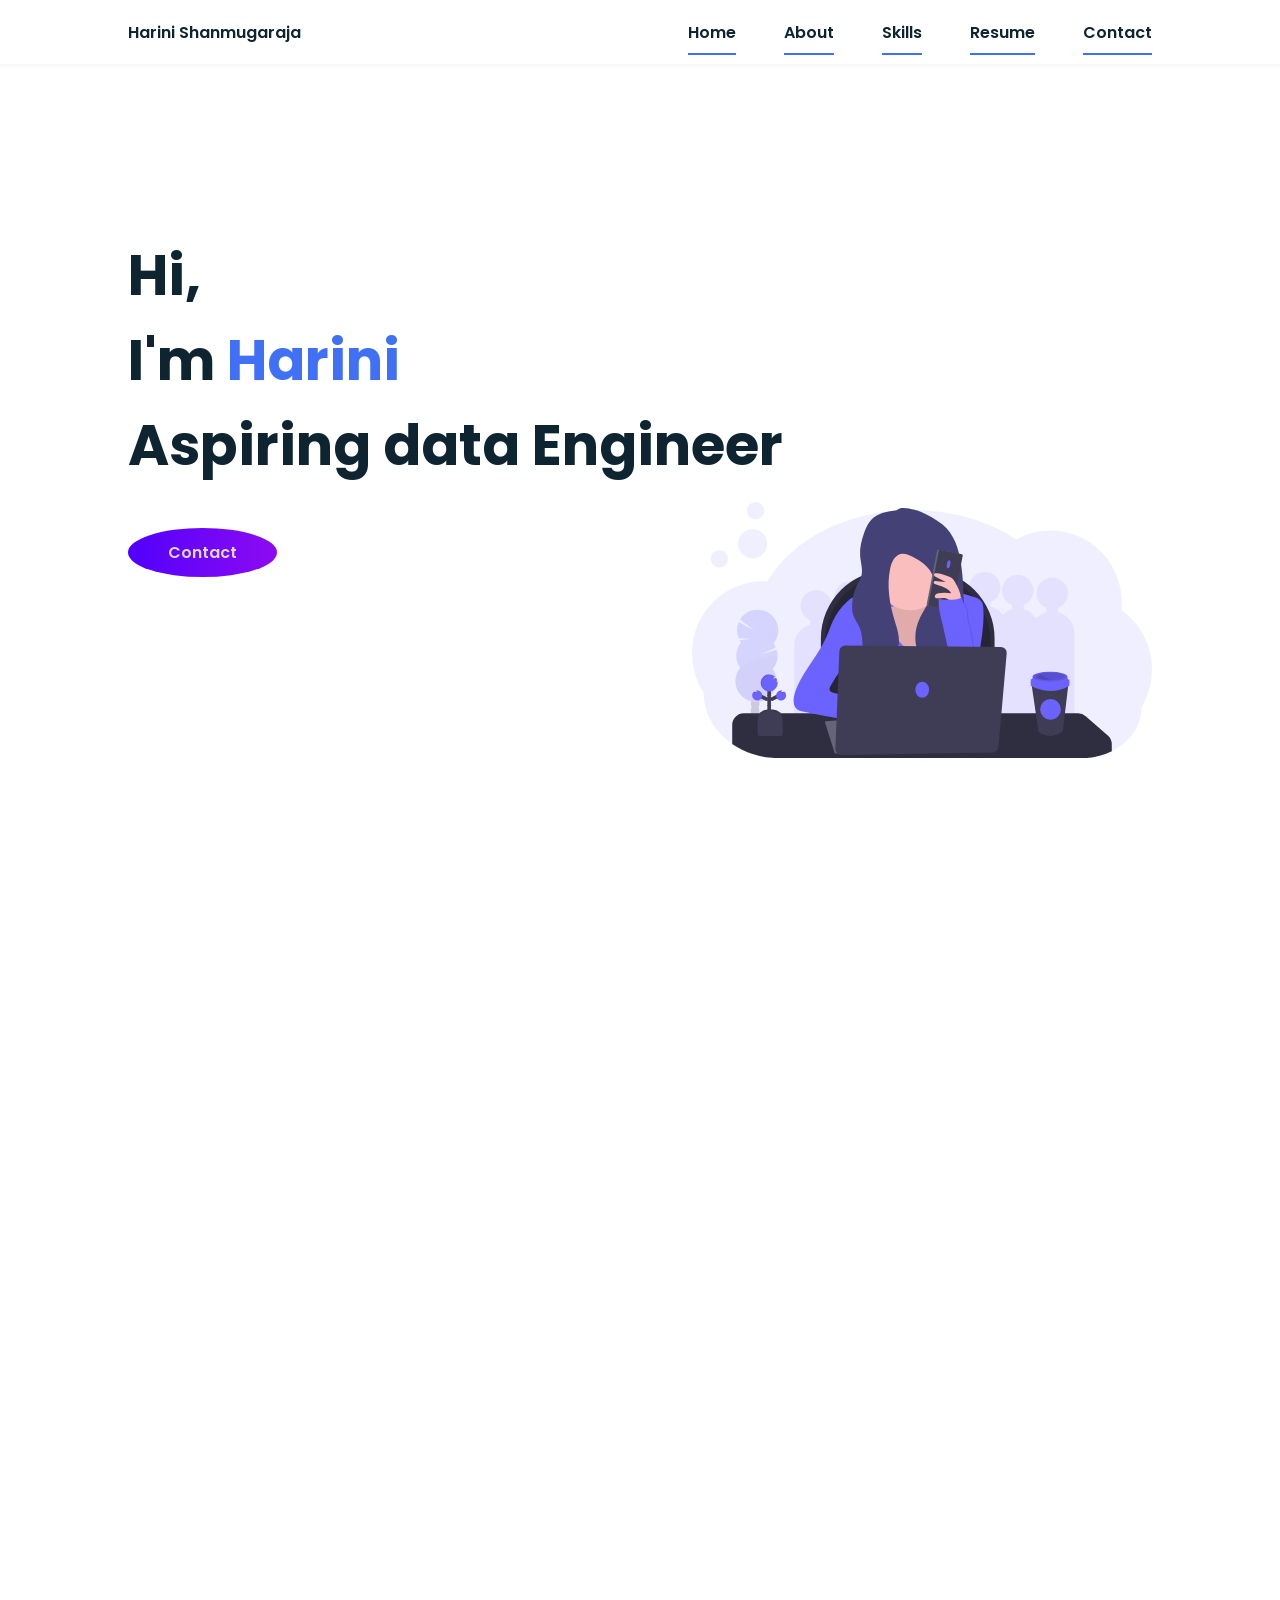
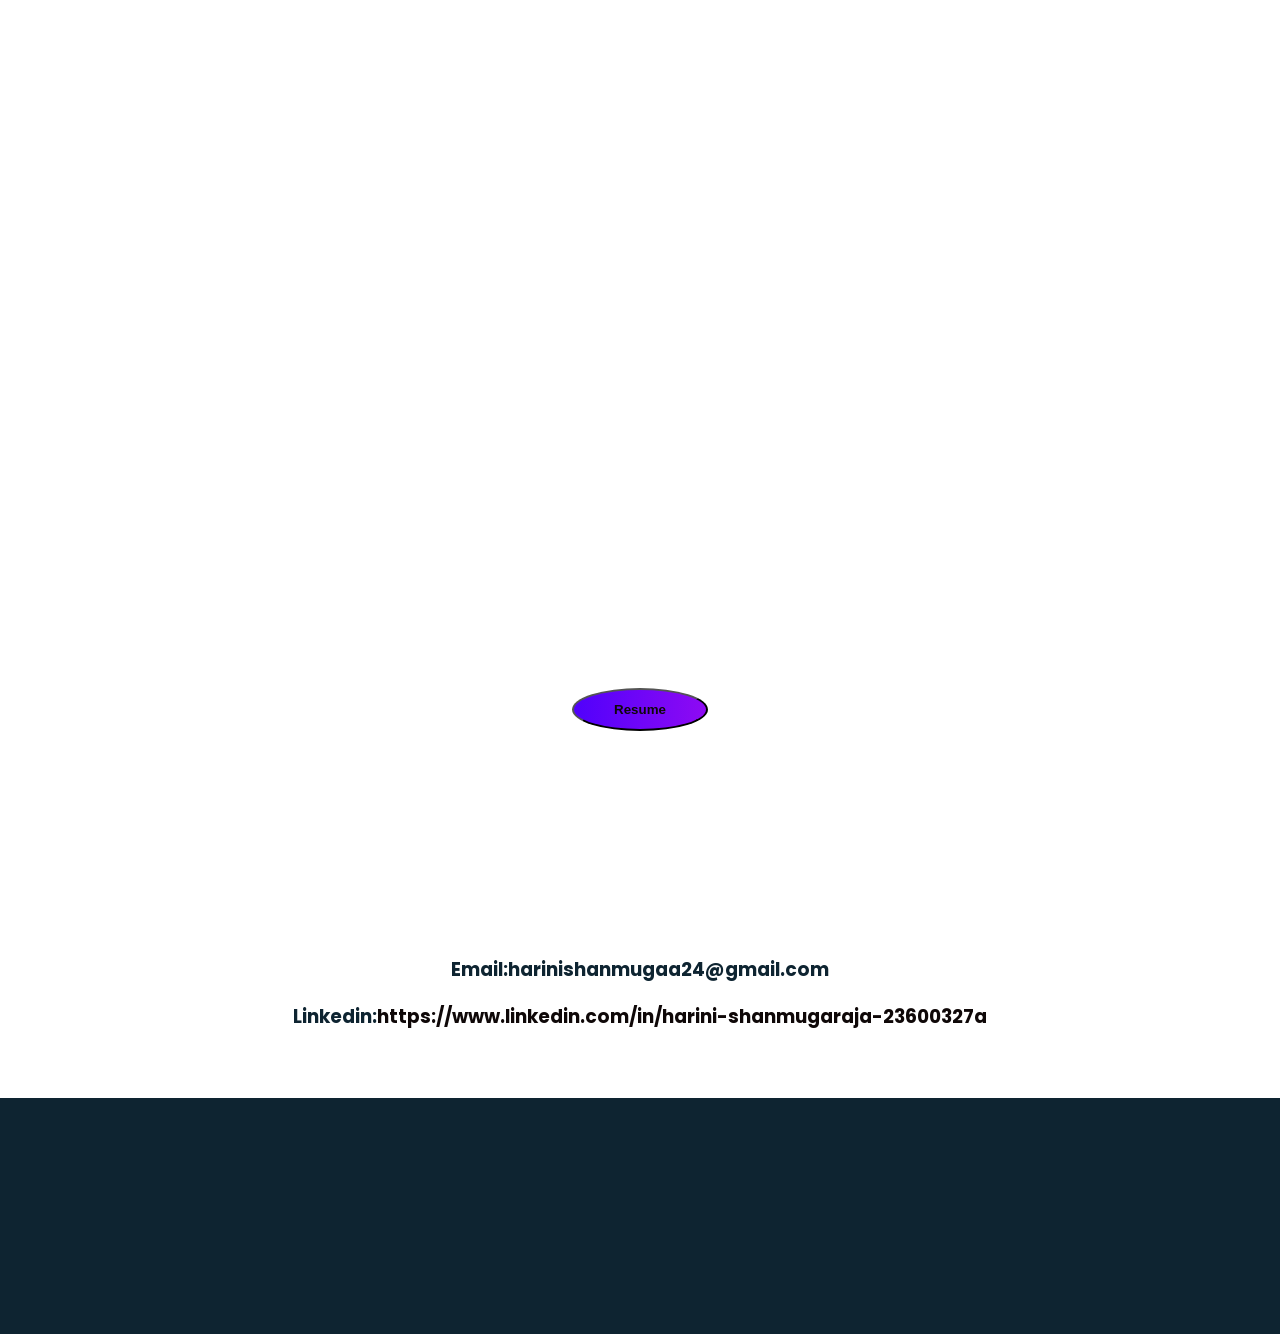
<file: index.html>
<!DOCTYPE html>
<html lang="en">
  <head>
    <meta charset="UTF-8" />
    <meta http-equiv="X-UA-Compatible" content="IE=edge" />
    <meta name="viewport" content="width=device-width, initial-scale=1.0" />
    <title>Portfolio</title>
    <link rel="stylesheet" href="style.css" />
    <link
      rel="stylesheet"
      href="https://unpkg.com/boxicons@latest/css/boxicons.min.css"
    />
    <link href="https://unpkg.com/aos@2.3.1/dist/aos.css" rel="stylesheet" />
  </head>
  <body>
    <!-- Header Section -->
    <header class="header">
      <nav class="nav bd_grid">
        <div>
          <a href="#" class="nav_logo">Harini Shanmugaraja</a>
        </div>

        <div class="nav_menu" id="nav_menu">
          <ul class="nav_list">
            <li class="nav_items">
              <a href="#home" class="nav_link active">Home</a>
            </li>
            <li class="nav_items">
              <a href="#about" class="nav_link active">About</a>
            </li>
            <li class="nav_items">
              <a href="#skills" class="nav_link active">Skills</a>
            </li>
            <li class="nav_items">
              <a href="#work" class="nav_link active">Resume</a>
            </li>
            <li class="nav_items">
              <a href="#contact" class="nav_link active">Contact</a>
            </li>
          </ul>
        </div>

        <div class="nav_toggle" id="nav_toggle">
          <i class="bx bx-menu-alt-right"></i>
        </div>
      </nav>
    </header>

    <main class="main">
      <!-- HOME SECTION -->
      <section class="home bd_grid" id="home">
        <div class="home_data" data-aos="fade-down">
          <h1 class="home_title">
            Hi, <br />I'm <span class="home_title-color">Harini</span
            ><br />Aspiring data Engineer
          </h1>
          <a href="#contact" class="button"> Contact</a>
        </div>

        <div class="home_social">
          <a href="#" class="home_social-icon" data-aos="fade-down"
            ><i class="bx bxl-facebook-circle"></i
          ></a>
          <a
            href="#"
            class="home_social-icon"
            data-aos="fade-down"
            data-aos-delay="250"
            ><i class="bx bxl-instagram"></i
          ></a>
          <a
            href="#"
            class="home_social-icon"
            data-aos="fade-down"
            data-aos-delay="300"
            ><i class="bx bxl-twitter"></i
          ></a>
          <a
            href="#"
            class="home_social-icon"
            data-aos="fade-down"
            data-aos-delay="350"
            ><i class="bx bxl-github"></i
          ></a>
        </div>

        <div class="home_img" data-aos="fade-down" data-aos-delay="500">
          <svg
            id="a154b3ae-224e-4b43-86b8-0ffeb27982c5"
            data-name="Layer 1"
            xmlns="http://www.w3.org/2000/svg"
            viewBox="0 0 1144 637"
          >
            <title>working remotely</title>
            <path
              d="M1172,547.81a180.56,180.56,0,0,1-26.12,93.88c0,34.62-16.14,66-42.32,88.87a144.74,144.74,0,0,1-21.08,15.28c-.3.19-.61.37-.92.55-.56.33-1.12.66-1.69,1l-.53.31h0c-2.39,1.35-4.83,2.65-7.32,3.87a165.67,165.67,0,0,1-73.76,17H245.17q-9,0-17.84-.72a211.15,211.15,0,0,1-61.06-14.14q-5.72-2.26-11.22-4.86-2.62-1.23-5.19-2.53c-1.07-.54-2.14-1.1-3.2-1.66A190.5,190.5,0,0,1,128,733.32a183.89,183.89,0,0,1-15.8-12.12C78.17,692,57.12,651.59,57.12,607A180.5,180.5,0,0,1,28,508.32c0-99.14,79.24-179.51,177-179.51,3,0,6,.09,9,.25.43,0,.85,0,1.28.06,16.48-28.09,38.51-53.9,65-76.62,72.24-61.9,177.82-100.92,295.43-100.92,98.82,0,189.15,27.55,258.34,73.07A174.18,174.18,0,0,1,920,202.1c97.74,0,177,80.37,177,179.51a184.9,184.9,0,0,1-1,18.78A180,180,0,0,1,1172,547.81Z"
              transform="translate(-28 -131.5)"
              fill="#6c63ff"
              opacity="0.1"
            />
            <path
              d="M938.69,405.47V394.74a39.05,39.05,0,1,0-29.38,0v10.73A55,55,0,0,0,883.77,421a55.08,55.08,0,0,0-31.08-22.52V387.74a39.05,39.05,0,1,0-29.38,0v10.73a55,55,0,0,0-23.21,13.16,55.08,55.08,0,0,0-29.41-20.16V380.74a39.05,39.05,0,1,0-29.38,0v10.73a55,55,0,0,0-26,16.06,55.09,55.09,0,0,0-36.57-33.06V363.74a39.05,39.05,0,1,0-29.38,0v10.73a55,55,0,0,0-40,47.77,54.62,54.62,0,0,0-16.57-7.77V403.74a39.05,39.05,0,1,0-29.38,0v10.73a55.18,55.18,0,0,0-34.66,28.7,54.58,54.58,0,0,0-15-6.7V425.74a39.05,39.05,0,1,0-29.38,0v10.73a54.29,54.29,0,0,0-14.21,6.22,55.14,55.14,0,0,0-34.41-28.22V403.74a39.05,39.05,0,1,0-29.38,0v10.73a55.1,55.1,0,0,0-35.87,31.36,55,55,0,0,0-18.75-9.36V425.74a39.05,39.05,0,1,0-29.38,0v10.73a55,55,0,0,0-40.31,53v248H392v-22h52v22H554v-22h79v-40h68v17h82v7h86v7H979v-248A55,55,0,0,0,938.69,405.47Z"
              transform="translate(-28 -131.5)"
              fill="#6c63ff"
              opacity="0.1"
            />
            <path
              d="M490.78,169h91.43A170.28,170.28,0,0,1,752.5,339.28V570a0,0,0,0,1,0,0h-432a0,0,0,0,1,0,0V339.28A170.28,170.28,0,0,1,490.78,169Z"
              fill="#2f2e41"
            />
            <path
              d="M500.78,178.28h71.43A170.28,170.28,0,0,1,742.5,348.56V560.71a0,0,0,0,1,0,0h-412a0,0,0,0,1,0,0V348.56A170.28,170.28,0,0,1,500.78,178.28Z"
              opacity="0.2"
            />
            <path
              d="M1072,734.09v17.46a165.67,165.67,0,0,1-73.76,17H245.17q-9,0-17.84-.72a211.15,211.15,0,0,1-61.06-14.14q-5.72-2.26-11.22-4.86-2.62-1.23-5.19-2.53c-1.07-.54-2.14-1.1-3.2-1.66A190.5,190.5,0,0,1,128,733.32V685.9A28.9,28.9,0,0,1,156.9,657H988.13a28.9,28.9,0,0,1,19,7.17l55,48.2A28.87,28.87,0,0,1,1072,734.09Z"
              transform="translate(-28 -131.5)"
              fill="#2f2e41"
            />
            <path
              d="M510.67,357.31q-32.71,2.16-65.17,7c-6.15.92-12.39,1.94-18,4.66a52.8,52.8,0,0,0-11.94,8.56,157.38,157.38,0,0,0-38,51.53c-5.57,12.15-9.57,25-14.82,37.25-18.69,43.75-52.59,79.53-72.32,122.82-4.27,9.37-7.87,19.15-9.3,29.34-1.48,10.54.2,22.84,8.86,29,4,2.83,8.86,4,13.62,5a1641.51,1641.51,0,0,0,181.57,29.65c-6.61-6.38-8.82-16.27-7.95-25.41s4.46-17.78,8-26.25q-51.81-11.43-103.36-24c-5.13-1.25-11.29-3.6-11.92-8.84-.32-2.67,1-5.24,2.3-7.59a407.17,407.17,0,0,1,52.4-74c0,28.06-1.39,59.75-1.39,87.82H747.35a248,248,0,0,1-6.84-48.85C739,501.24,757.1,447.89,752.4,394.24c-.44-4.95-1.12-10.05-3.71-14.29-4.47-7.32-13.39-10.35-21.59-12.85-31.44-9.56-63.54-19.23-96.4-18.48-9.77.23-19.5,1.37-29.21,2.52C571.9,354.63,540.4,355.34,510.67,357.31Z"
              transform="translate(-28 -131.5)"
              fill="#6c63ff"
            />
            <path
              d="M358.88,679.82l23.6,75.53a2.36,2.36,0,0,0,2.25,1.65H486l-24-88-101.06,7.77A2.36,2.36,0,0,0,358.88,679.82Z"
              transform="translate(-28 -131.5)"
              fill="#656478"
            />
            <path
              d="M532,389.79c-4.4,2.53-9.53,3.44-14.53,4.31l-32.27,5.6c-6.28,1.09-12.89,2.33-17.73,6.48-9.9,8.47-7.76,24.06-4.76,36.74l6,25.44c4.52,19.12,9.14,38.47,18.41,55.79,16.19,30.23,45.89,52,78.55,62.49,11.67,3.75,24,6.19,36.18,4.85,23.86-2.62,44.27-19.63,56.85-40.08s18.57-44.17,24.06-67.55c5.27-22.38,10.28-45.08,9.94-68.08-.1-7.16-.82-14.64-4.64-20.71-8.37-13.33-27.34-14.33-42.89-11.87-2.42.39-4.93.81-7.26.08-7-2.18-7.16-11.79-10.16-18.46-5.67-12.58-22.49-14.81-36.24-13.67s-35.16,2.61-47.14,10.4C532.85,369,545.51,382,532,389.79Z"
              transform="translate(-28 -131.5)"
              fill="#fbbebe"
            />
            <path
              d="M532,389.79c-4.4,2.53-9.53,3.44-14.53,4.31l-32.27,5.6c-6.28,1.09-12.89,2.33-17.73,6.48-9.9,8.47-7.76,24.06-4.76,36.74l6,25.44c4.52,19.12,9.14,38.47,18.41,55.79,16.19,30.23,45.89,52,78.55,62.49,11.67,3.75,24,6.19,36.18,4.85,23.86-2.62,44.27-19.63,56.85-40.08s18.57-44.17,24.06-67.55c5.27-22.38,10.28-45.08,9.94-68.08-.1-7.16-.82-14.64-4.64-20.71-8.37-13.33-27.34-14.33-42.89-11.87-2.42.39-4.93.81-7.26.08-7-2.18-7.16-11.79-10.16-18.46-5.67-12.58-22.49-14.81-36.24-13.67s-35.16,2.61-47.14,10.4C532.85,369,545.51,382,532,389.79Z"
              transform="translate(-28 -131.5)"
              opacity="0.1"
            />
            <path
              d="M505.29,418.45c4.88,10.24,8.54,21.1,14.44,30.79,4.69,7.7,10.7,14.49,16.68,21.24C551.9,488,567.59,505.66,586.76,519a222.93,222.93,0,0,1,55.37-109c8.26-8.87,18.6-17.61,30.72-17.28,7.52.21,14.46,3.94,20.72,8.09,7,4.63,13.62,10,18.65,16.67,7.95,10.62,11.38,24.07,12,37.32s-1.44,26.47-3.48,39.57l-10.5,67.71c-.61,3.92-1.46,8.25-4.66,10.6a14.67,14.67,0,0,1-6,2.16c-38.17,7.43-77.51,2.61-116.4,2.23-43-.41-87.19,4.49-127.92-9.19-2.13-.72-4.34-1.55-5.78-3.26a12.06,12.06,0,0,1-2-4.31c-9.49-30.72-1.88-63.73,3.75-95.38a748.38,748.38,0,0,0,9.51-75.78c.17-2.29,25.33,2.77,28.14,4.39C496.53,398.07,501.61,410.73,505.29,418.45Z"
              transform="translate(-28 -131.5)"
              fill="#6c63ff"
            />
            <g opacity="0.2">
              <path
                d="M194.87,668.29c0,.46-.05.91-.1,1.35q-5.72-2.26-11.22-4.86a9.1,9.1,0,0,1-5.19-2.53c-1.07-.54-2.14-1.1-3.2-1.66a13.68,13.68,0,0,1,.81-1.46c2.06-3.26,5.19-5.3,8.64-5.19s6.44,2.34,8.29,5.71A16.87,16.87,0,0,1,194.87,668.29Z"
                transform="translate(-28 -131.5)"
                fill="#3f3d56"
              />
              <path
                d="M195.41,651.17a16.88,16.88,0,0,1-2.51,8.48c-2.06,3.25-5.19,5.29-8.64,5.18l-.71-.05a9.1,9.1,0,0,1-5.19-2.53,12.53,12.53,0,0,1-2.39-3.12,17.55,17.55,0,0,1,.54-17.12c2.06-3.26,5.19-5.3,8.64-5.19s6.44,2.34,8.29,5.71A16.87,16.87,0,0,1,195.41,651.17Z"
                transform="translate(-28 -131.5)"
                fill="#3f3d56"
              />
              <ellipse
                cx="185.25"
                cy="633.7"
                rx="14.01"
                ry="10.7"
                transform="translate(-481.98 667.38) rotate(-88.19)"
                fill="#3f3d56"
              />
              <ellipse
                cx="185.79"
                cy="616.59"
                rx="14.01"
                ry="10.7"
                transform="translate(-464.35 651.34) rotate(-88.19)"
                fill="#3f3d56"
              />
              <ellipse
                cx="186.33"
                cy="599.47"
                rx="14.01"
                ry="10.7"
                transform="translate(-446.72 635.3) rotate(-88.19)"
                fill="#3f3d56"
              />
              <path
                d="M150,481.05a49.66,49.66,0,0,1-3.8-6l28.26-3.73L144,470.6a51.38,51.38,0,0,1,.31-40.64l40.12,22.44-36.75-28.84a51.28,51.28,0,1,1,82.84,60,51.12,51.12,0,0,1,5.55,9.53L199,510.93l39.33-11.83A51.34,51.34,0,0,1,228.53,547,51.28,51.28,0,1,1,148,544.43a51.28,51.28,0,0,1,2-63.38Z"
                transform="translate(-28 -131.5)"
                fill="#6c63ff"
              />
              <path
                d="M240.5,515.62a51.06,51.06,0,0,1-12,31.35A51.28,51.28,0,1,1,148,544.43C141.37,535.49,240.68,509.87,240.5,515.62Z"
                transform="translate(-28 -131.5)"
                opacity="0.1"
              />
            </g>
            <circle
              cx="68.02"
              cy="141.18"
              r="21.63"
              fill="#6c63ff"
              opacity="0.1"
            />
            <circle
              cx="158.17"
              cy="21.63"
              r="21.63"
              fill="#6c63ff"
              opacity="0.1"
            />
            <circle
              cx="150.84"
              cy="103.76"
              r="36.25"
              fill="#6c63ff"
              opacity="0.1"
            />
            <circle cx="543" cy="185.5" r="84" fill="#fbbebe" />
            <path
              d="M536.88,152.17c-22.41,2.84-46.6,6.59-62.44,22.69-8.86,9-14.05,21-18.32,32.88-6.62,18.5-11.55,38-10,57.63,1.38,17.56,7.88,35.52,2.62,52.34-2.42,7.74-7.17,14.5-10.86,21.71-6.84,13.39-10.06,28.4-11.24,43.39-.82,10.31-.66,20.92,2.73,30.69,3.61,10.4,10.65,19.25,15.11,29.31,6.6,14.86,7.26,31.58,7.77,47.83s.94,32.39,1.32,48.58c.24,10.18.26,21.08-5.37,29.57,20.79-8.33,41.87-16.83,59.66-30.43s32.19-33.21,34.49-55.49c1.86-18.06-4.24-35.86-9.5-53.24-13-43-21.4-88.84-11.94-132.75,3.41-15.81,11.7-33.46,27.61-36.37,9.71-1.77,19.4,2.66,28.15,7.24,20.68,10.82,42,24.82,49.7,46.85,7,19.92,1.11,42.11-8,61.13s-21.51,36.51-28.59,56.39c-10.87,30.5-7.81,66.21,10.25,93.08s51.43,43.4,83.52,39.06c-2.51-10.84-10.38-19.6-14.6-29.9-7.67-18.71-2.5-40.23,5.75-58.69S694.21,440,699.37,420.4c3.64-13.8,4.08-28.22,4.06-42.49,0-22.46-1.11-44.93-3.27-67.29s-5.46-45-12.58-66.51c-5.72-17.25-14.05-33.93-26.51-47.16-13.26-14.09-30.52-23.64-47.47-33-10.14-5.58-20.5-11.23-31.88-13.32-9-1.65-18.46-4-27.64-4.15C547.84,146.39,541.28,147.74,536.88,152.17Z"
              transform="translate(-28 -131.5)"
              fill="#434175"
            />
            <rect
              x="624.01"
              y="254.09"
              width="60.85"
              height="141.74"
              rx="2.9"
              transform="translate(45.9 -250.24) rotate(10.98)"
              fill="#656478"
            />
            <rect
              x="628.09"
              y="254.88"
              width="60.85"
              height="141.74"
              rx="2.9"
              transform="translate(46.13 -251) rotate(10.98)"
              fill="#3f3d56"
            />
            <ellipse
              cx="666.17"
              cy="286.29"
              rx="10.05"
              ry="4.15"
              transform="translate(230.2 754.21) rotate(-79.02)"
              fill="#6c63ff"
            />
            <path
              d="M683,332.5c-2.64-4.67-5.46-9.5-9.91-12.49a35,35,0,0,0-8.18-3.67c-9.69-3.39-19.54-6.81-29.79-7.35-1.67-.08-3.58,0-4.67,1.28-2.24,2.63,1.31,6.21,4.38,7.8l24.42,12.65-22.51-2.38c-3.27-.35-7.93.54-7.69,3.82.16,2.15,2.52,3.32,4.56,4,14.45,5,31.15,8.92,39.06,22-10.54-1-21.31-2-31.64.32-2.83.64-5.76,1.63-7.61,3.86s-2.06,6,.27,7.77c1.44,1.07,3.38,1.1,5.18,1,7.33-.35,14.85-1.81,21.89.28s13.29,9.47,10.86,16.39c6.24.56,13.62,0,19.39-2.69,6.36-3,6.21-8.64,5.82-15.44C696,356.33,689.39,343.9,683,332.5Z"
              transform="translate(-28 -131.5)"
              fill="#fbbebe"
            />
            <path
              d="M676.69,550.49a1125.21,1125.21,0,0,0-23-116.92c-5-20-10.68-40.34-9.25-60.92,20.66,2.63,39.17,4.58,58.21-3.86.31,10.81,8.15,20,11,30.45,1.91,7,1.19,14.41,1.94,21.62s3,14.2,4.93,21.21a260.23,260.23,0,0,1,6.63,106.74C709.48,550.91,694.32,553.22,676.69,550.49Z"
              transform="translate(-28 -131.5)"
              opacity="0.1"
            />
            <path
              d="M673.69,550.49a1125.21,1125.21,0,0,0-23-116.92c-5-20-10.68-40.34-9.25-60.92,20.66,2.63,39.17,4.58,58.21-3.86.31,10.81,8.15,20,11,30.45,1.91,7,1.19,14.41,1.94,21.62s3,14.2,4.93,21.21a260.23,260.23,0,0,1,6.63,106.74C706.48,550.91,691.32,553.22,673.69,550.49Z"
              transform="translate(-28 -131.5)"
              fill="#6c63ff"
            />
            <path
              d="M384.63,745.27l9.79-242.87a14.86,14.86,0,0,1,15-14.26l386.52,3.7A14.86,14.86,0,0,1,810.59,508L790.17,740.67a14.86,14.86,0,0,1-14.55,13.56l-375.88,6.5A14.87,14.87,0,0,1,384.63,745.27Z"
              transform="translate(-28 -131.5)"
              fill="#3f3d56"
            />
            <ellipse cx="572.5" cy="467" rx="17" ry="20" fill="#6c63ff" />
            <path
              d="M964,584.76l-.8,6.86-13,110.86c-33.89,23.63-60.25.92-60.48,0L873.34,591.1l-.93-6.34Z"
              transform="translate(-28 -131.5)"
              fill="#3f3d56"
            />
            <path
              d="M964,584.76l-.8,6.86c-38.18,22.2-78.91,4.92-89.86-.52l-.93-6.34Z"
              transform="translate(-28 -131.5)"
              opacity="0.1"
            />
            <path
              d="M870.5,578.74v10s50.5,29.36,96,0v-10Z"
              transform="translate(-28 -131.5)"
              fill="#6c63ff"
            />
            <path
              d="M876.37,565.53s-1.47,6.75-5.87,7.34v8.51h96v-7.63s-5.87-1.47-5-8.22Z"
              transform="translate(-28 -131.5)"
              fill="#6c63ff"
            />
            <ellipse
              cx="890.21"
              cy="434.76"
              rx="43.3"
              ry="12.48"
              fill="#6c63ff"
            />
            <ellipse
              cx="890.21"
              cy="434.76"
              rx="43.3"
              ry="12.48"
              opacity="0.1"
            />
            <path
              d="M956.22,565.53c0,5-16.42,9.1-36.69,9.1h-1.08c-13.61-.1-25.37-2-31.37-4.84-2.71-1.28-4.25-2.73-4.25-4.26,0-2.54,4.2-4.84,11-6.49a113.49,113.49,0,0,1,25.73-2.61C939.8,556.43,956.22,560.5,956.22,565.53Z"
              transform="translate(-28 -131.5)"
              opacity="0.1"
            />
            <path
              d="M918.45,574.63c-13.61-.1-25.37-2-31.37-4.84h0L893.8,559Z"
              transform="translate(-28 -131.5)"
              opacity="0.1"
            />
            <path
              d="M880.1,566.23c-.52-.11-1.21.07-1.31.59a1.27,1.27,0,0,0,.2.75,10.67,10.67,0,0,0,4.78,4.09,2.85,2.85,0,0,0,1.09.35,1,1,0,0,0,1-.52,1.13,1.13,0,0,0-.07-.93,4.13,4.13,0,0,0-1.24-1.36C883.21,568.15,881.84,566.52,880.1,566.23Z"
              transform="translate(-28 -131.5)"
              opacity="0.1"
            />
            <circle cx="891.67" cy="515.79" r="25.83" fill="#6c63ff" />
            <path
              d="M188.33,515.85h12.11a25,25,0,0,1,25,25V578a0,0,0,0,1,0,0H163.33a0,0,0,0,1,0,0V540.85A25,25,0,0,1,188.33,515.85Z"
              fill="#3f3d56"
            />
            <path
              d="M188.33,515.85h12.11a25,25,0,0,1,25,25V578a0,0,0,0,1,0,0H163.33a0,0,0,0,1,0,0V540.85A25,25,0,0,1,188.33,515.85Z"
              opacity="0.1"
            />
            <circle cx="191.9" cy="524.55" r="4.97" fill="#3f3d56" />
            <circle cx="191.9" cy="518.34" r="4.97" fill="#3f3d56" />
            <circle cx="191.9" cy="512.12" r="4.97" fill="#3f3d56" />
            <circle cx="191.9" cy="505.91" r="4.97" fill="#3f3d56" />
            <circle cx="191.9" cy="499.7" r="4.97" fill="#3f3d56" />
            <circle cx="191.9" cy="493.49" r="4.97" fill="#3f3d56" />
            <circle cx="191.9" cy="487.28" r="4.97" fill="#3f3d56" />
            <circle cx="199.36" cy="489.76" r="4.97" fill="#3f3d56" />
            <circle cx="204.33" cy="487.28" r="4.97" fill="#3f3d56" />
            <circle cx="209.3" cy="484.79" r="4.97" fill="#3f3d56" />
            <circle cx="191.9" cy="481.07" r="4.97" fill="#3f3d56" />
            <circle cx="191.9" cy="474.86" r="4.97" fill="#3f3d56" />
            <circle cx="191.9" cy="468.64" r="4.97" fill="#3f3d56" />
            <circle cx="191.9" cy="462.43" r="4.97" fill="#3f3d56" />
            <path
              d="M240.5,577.91c-1.23.18-2.47.31-3.71.39A28.56,28.56,0,0,0,240,575a21.22,21.22,0,0,0-3-5.83,10.22,10.22,0,0,1-4,1.26c-1.23.18-2.47.31-3.71.4,1.63-1.33,3.15-3.33,4.75-5a21.09,21.09,0,1,0,6.61,12Z"
              transform="translate(-28 -131.5)"
              fill="#6c63ff"
            />
            <path
              d="M257.11,602.6a9.68,9.68,0,0,1-4.18,1.39c-1.23.18-2.47.32-3.71.4a36.4,36.4,0,0,0,3.68-3.82,12.44,12.44,0,1,0,4.21,2Z"
              transform="translate(-28 -131.5)"
              fill="#6c63ff"
            />
            <circle cx="184.45" cy="489.76" r="4.97" fill="#3f3d56" />
            <circle cx="179.48" cy="487.28" r="4.97" fill="#3f3d56" />
            <circle cx="174.51" cy="484.79" r="4.97" fill="#3f3d56" />
            <path
              d="M182.7,602.6a9.64,9.64,0,0,0,4.18,1.39c1.23.18,2.47.32,3.71.4a35.42,35.42,0,0,1-3.68-3.82,12.44,12.44,0,1,1-4.21,2Z"
              transform="translate(-28 -131.5)"
              fill="#6c63ff"
            />
            <path
              d="M188.33,519.58h12.11a25,25,0,0,1,25,25v32.87a4.24,4.24,0,0,1-4.24,4.24H167.57a4.24,4.24,0,0,1-4.24-4.24V544.58a25,25,0,0,1,25-25Z"
              fill="#3f3d56"
            />
            <g opacity="0.1">
              <path
                d="M240.88,579.27a18.83,18.83,0,0,1-1.6,1.52c.57,0,1.13-.09,1.7-.15C241,580.18,240.93,579.72,240.88,579.27Z"
                transform="translate(-28 -131.5)"
              />
              <path
                d="M231.82,573.33c1.25-.08,2.48-.21,3.72-.39a12,12,0,0,0,3.23-.88,21.28,21.28,0,0,0-1.74-2.87,7.52,7.52,0,0,1-2,.85A28.79,28.79,0,0,1,231.82,573.33Z"
                transform="translate(-28 -131.5)"
              />
              <path
                d="M201.27,584a21.08,21.08,0,0,1,32.5-17.76l.32-.34a21.1,21.1,0,1,0-27.82,31.73A21,21,0,0,1,201.27,584Z"
                transform="translate(-28 -131.5)"
              />
            </g>
            <g opacity="0.1">
              <path
                d="M249.22,606.87c1.24-.08,2.48-.21,3.71-.39a9.7,9.7,0,0,0,4.18-1.4,12.43,12.43,0,0,1,5,8.8,11.38,11.38,0,0,0,.07-1.31,12.38,12.38,0,0,0-5-10,9.68,9.68,0,0,1-4.18,1.39l-1,.13A25.37,25.37,0,0,1,249.22,606.87Z"
                transform="translate(-28 -131.5)"
              />
              <path
                d="M249.72,602.63a10.19,10.19,0,0,1,1.24.09c.65-.69,1.29-1.43,1.94-2.15a12.4,12.4,0,0,0-15.6,12c0,.42,0,.83.06,1.24A12.42,12.42,0,0,1,249.72,602.63Z"
                transform="translate(-28 -131.5)"
              />
            </g>
            <g opacity="0.1">
              <path
                d="M190.59,606.87c-1.24-.08-2.48-.21-3.71-.39a9.65,9.65,0,0,1-4.18-1.4,12.43,12.43,0,0,0-5,8.8,11.38,11.38,0,0,1-.07-1.31,12.38,12.38,0,0,1,5-10,9.64,9.64,0,0,0,4.18,1.39l1,.13A23.67,23.67,0,0,0,190.59,606.87Z"
                transform="translate(-28 -131.5)"
              />
              <path
                d="M190.09,602.63a10.36,10.36,0,0,0-1.25.09c-.64-.69-1.28-1.43-1.93-2.15a12.4,12.4,0,0,1,15.6,12c0,.42,0,.83-.06,1.24A12.42,12.42,0,0,0,190.09,602.63Z"
                transform="translate(-28 -131.5)"
              />
            </g>
          </svg>
        </div>
      </section>

      <!-- ABOUT SECTION -->
      <section class="about section" id="about">
        <h2 class="section-title" data-aos="fade-down">About</h2>

        <div class="about_container bd_grid">
          <div class="about_img" data-aos="fade-down" data-aos-delay="50">
            <svg
              id="fe80fb2b-bcaf-407e-919b-306adc32f78b"
              data-name="Layer 1"
              xmlns="http://www.w3.org/2000/svg"
              viewBox="0 0 1032 741.75278"
            >
              <title>profile</title>
              <line
                y1="741.25278"
                x2="166"
                y2="741.25278"
                fill="none"
                stroke="#3f3d56"
                stroke-miterlimit="10"
              />
              <rect
                x="243"
                y="127.75278"
                width="737"
                height="499"
                rx="19.39764"
                fill="#f2f2f2"
              />
              <rect
                x="220.5"
                y="96.25278"
                width="737"
                height="499"
                rx="19.39764"
                fill="none"
                stroke="#3f3d56"
                stroke-miterlimit="10"
              />
              <line
                x1="220.5"
                y1="144.09298"
                x2="957.5"
                y2="144.09298"
                fill="none"
                stroke="#3f3d56"
                stroke-miterlimit="10"
              />
              <rect
                x="661"
                y="256.25278"
                width="201"
                height="31"
                rx="7.09252"
                fill="#6c63ff"
                opacity="0.3"
              />
              <rect
                x="622.5"
                y="342.25278"
                width="278"
                height="25"
                rx="7.09252"
                fill="#6c63ff"
                opacity="0.3"
              />
              <rect
                x="622.5"
                y="410.25278"
                width="278"
                height="25"
                rx="7.09252"
                fill="#6c63ff"
                opacity="0.3"
              />
              <rect
                x="622.5"
                y="478.25278"
                width="278"
                height="25"
                rx="7.09252"
                fill="#6c63ff"
                opacity="0.3"
              />
              <rect
                x="671"
                y="246.25278"
                width="201"
                height="31"
                rx="7.09252"
                fill="none"
                stroke="#3f3d56"
                stroke-miterlimit="10"
              />
              <rect
                x="632.5"
                y="332.25278"
                width="278"
                height="25"
                rx="7.09252"
                fill="none"
                stroke="#3f3d56"
                stroke-miterlimit="10"
              />
              <rect
                x="632.5"
                y="400.25278"
                width="278"
                height="25"
                rx="7.09252"
                fill="none"
                stroke="#3f3d56"
                stroke-miterlimit="10"
              />
              <rect
                x="632.5"
                y="468.25278"
                width="278"
                height="25"
                rx="7.09252"
                fill="none"
                stroke="#3f3d56"
                stroke-miterlimit="10"
              />
              <circle
                cx="276.5"
                cy="126.25278"
                r="15"
                fill="#6c63ff"
                opacity="0.3"
              />
              <circle
                cx="318.5"
                cy="126.25278"
                r="15"
                fill="#6c63ff"
                opacity="0.3"
              />
              <circle
                cx="360.5"
                cy="126.25278"
                r="15"
                fill="#6c63ff"
                opacity="0.3"
              />
              <circle
                cx="282.5"
                cy="120.25278"
                r="15"
                fill="none"
                stroke="#3f3d56"
                stroke-miterlimit="10"
              />
              <circle
                cx="324.5"
                cy="120.25278"
                r="15"
                fill="none"
                stroke="#3f3d56"
                stroke-miterlimit="10"
              />
              <circle
                cx="366.5"
                cy="120.25278"
                r="15"
                fill="none"
                stroke="#3f3d56"
                stroke-miterlimit="10"
              />
              <path
                d="M537.854,653.37916c-2.51135-11.56848-3.17724-27.36932-2.33252-38.36047,0,0-12.69836-55.78644-22.68994-60.99133l-.00305.003c-.153.19678-5.00195,6.55383-5.61706,26.22443-.62452,19.98284-7.69971,33.09655-7.69971,33.09655s2.28955,24.90766.98047,40.02777Z"
                transform="translate(-84.5 -79.12639)"
                fill="#6c63ff"
              />
              <path
                d="M630.22827,298.37916H399.77173A23.77169,23.77169,0,0,0,376,322.15083V629.6075a23.77168,23.77168,0,0,0,23.77173,23.77166h80.855c-2.7002-11.19934-6.057-28.69067-2.65735-40.85241l-.00159-.008.0022.00525c.15869-.56757.32727-1.12738.51611-1.67047a63.49747,63.49747,0,0,0,2.29175-24.35407,50.6095,50.6095,0,0,0,0-21.23175c-2.4978-11.65564-4.24634-23.10522-4.24634-23.10522s-1.377-15.40234-.1748-24.84424c.02661-.2074.05762-.404.08667-.60541-.42432-.09655-.66235-.15228-.66235-.15228s3.53881-16.02789,4.78759-26.22748c.29493-2.40783.683-5.46032,1.10315-8.71478a20.93993,20.93993,0,0,1-3.3927-.86035c-11.24035-3.9549-14.779-39.75751-14.779-39.75751V429.656s-3.74683-17.38092,9.36694-25.08258c12.62793-7.41644,17.66968-9.44617,18.02613-9.58643.09619-.06878.19018-.13128.28833-.20727a11.06127,11.06127,0,0,0,3.28967-4.23371q.02619-.42873.01233-.85211c-.21326-4.06665-3.04419-7.76507-5.73047-10.99225q-3.43653-4.12857-6.87341-8.25726a8.07194,8.07194,0,0,1-1.77027-2.86487,6.604,6.604,0,0,1-.187-1.80389q-.00275-.33691.004-.673.056-3.07836.16724-6.15545c.06445-1.79224.51562-4.05353,2.27075-4.42182.91284-.19159,2.12109.14246,2.60364-.65576a1.56534,1.56534,0,0,0,.11682-1.06054c-.00586.02661-.00733.05444-.015.0805-.00586-.03339-.01159-.06695-.01782-.09985a22.43656,22.43656,0,0,1-.65051-4.38636,5.84207,5.84207,0,0,1,.282-1.96984c1.01672-2.97516,4.51782-4.196,7.61133-4.75727,3.09375-.56134,6.56653-1.04425,8.5083-3.51709a26.9506,26.9506,0,0,1,1.68884-2.37384,6.62979,6.62979,0,0,1,3.16589-1.59674,17.49792,17.49792,0,0,1,11.50623,1.02118c1.49646.68286,2.99963,1.60248,4.64124,1.49841,1.70507-.108,3.16162-1.3081,4.84509-1.60009,2.71911-.47156,5.31872,1.56567,6.65869,3.97827a9.85108,9.85108,0,0,1,1.23279,5.02313,6.912,6.912,0,0,1-1.76416,4.74109c-1.17017,1.24145-2.91626,2.09418-3.4021,3.72955-.198.66565-.152,1.38257-.32691,2.05457-.02185.084-.05737.16241-.08606.24365.03211.04169.06714.08112.09888.123a21.231,21.231,0,0,1-10.33215,33.01928c-.00794.21058-.01624.42133-.01514.63306a9.173,9.173,0,0,0,2.8396,7.0647l18.54724,7.606s11.16565-1.3534,15.19495,15.30957a28.82628,28.82628,0,0,1,.68982,8.45746c-.14636,2.51251.19507,6.93573,3.05725,12.66,4.57934,9.15881,3.53857,30.18237-5.82837,32.26392-8.87231,1.97161-12.32361,1.14331-12.66382,1.05023l-.02014.3681c.14612,3.94489,1.55029,37.969,6.64758,42.086,1.40955,1.13849,1.14026,1.90753-.01635,2.42578l.0028.00336s.0094.21856.03113.612c.15308,2.48846.93994,11.96472,4.35254,17.357,3.956,6.24457,3.54077,42.25739,3.54077,42.25739l2.70386,21.23181s-1.66419,13.11371,0,15.4024c.94556,1.29785,2.09057,21.40351,2.905,38.56964h69.53027A23.77168,23.77168,0,0,0,654,629.6075V322.15083A23.77169,23.77169,0,0,0,630.22827,298.37916Z"
                transform="translate(-84.5 -79.12639)"
                fill="#6c63ff"
              />
              <rect
                x="267.5"
                y="192.25278"
                width="278"
                height="355"
                rx="23.77165"
                fill="none"
                stroke="#3f3d56"
                stroke-miterlimit="10"
              />
              <path
                d="M185.32419,400.757S176,398,174,401s2.72669,24.7477,2.72669,24.7477l20.54589,1.24859-7.17022-18.10653Z"
                transform="translate(-84.5 -79.12639)"
                fill="#2f2e41"
              />
              <path
                d="M113.44417,579.34709s18.69466,41.04232,4.29762,39.753-19.98395-39.753-19.98395-39.753Z"
                transform="translate(-84.5 -79.12639)"
                fill="#a0616a"
              />
              <path
                d="M235.71128,575.07127s-8.20129,44.34751,5.45523,39.61078,9.76437-43.40874,9.76437-43.40874Z"
                transform="translate(-84.5 -79.12639)"
                fill="#a0616a"
              />
              <path
                d="M181.34664,390.46647s-.21488,20.6286,7.73573,21.703-4.51251,12.03335-4.51251,12.03335l-14.18216,2.79346L149.974,425.49212l-9.025-11.60359s15.90121-7.52084,9.025-30.9429Z"
                transform="translate(-84.5 -79.12639)"
                fill="#a0616a"
              />
              <path
                d="M181.34664,390.46647s-.21488,20.6286,7.73573,21.703-4.51251,12.03335-4.51251,12.03335l-14.18216,2.79346L149.974,425.49212l-9.025-11.60359s15.90121-7.52084,9.025-30.9429Z"
                transform="translate(-84.5 -79.12639)"
                opacity="0.1"
              />
              <path
                d="M217.87645,564.95005s10.09942,21.703,2.14881,89.82036c0,0,2.3637,24.0667.42977,28.5792s-17.83515,65.75367-17.83515,65.75367-20.41371,4.5125-23.20717-9.025c0,0,2.79346-19.33931,2.57857-22.34765s4.51251-35.88516,4.51251-35.88516l-9.66966-63.60485-7.306,57.37329s0,16.54586-2.36369,20.19884,0,77.14236,0,77.14236,6.66132,11.17383-3.4381,11.38871-19.12443-.21488-19.984-7.306-1.28929-14.18216-3.4381-18.47979-4.94227-53.50543-4.29762-70.69593-14.18216-105.50669-9.45478-114.74659S217.87645,564.95005,217.87645,564.95005Z"
                transform="translate(-84.5 -79.12639)"
                fill="#2f2e41"
              />
              <circle cx="85.8877" cy="293.29006" r="25.78575" fill="#a0616a" />
              <path
                d="M144.60195,414.31829s15.68633,11.60359,38.46374,2.3637c0,0,7.52084-3.653,6.8762-9.2399s15.68633,44.91018,15.68633,44.91018l16.54586,87.88643-.85953,35.88517s-7.306-3.653-30.08337,4.51251-59.95187-9.2399-59.95187-9.2399l1.28929-92.18405,1.28928-53.72031,3.4381-11.81847S139.015,410.45043,144.60195,414.31829Z"
                transform="translate(-84.5 -79.12639)"
                fill="#f2f2f2"
              />
              <path
                d="M182.06324,399.89323s3.79591-.61662,7.44889,5.18517,12.24823,9.45477,12.24823,9.45477,20.84348,1.28929,23.85182,12.46312,10.52918,26.43039,14.18216,54.57983,10.95894,73.05963,12.03335,76.71261-1.50417,14.8268,1.50417,18.2649-21.27325,3.4381-21.27325,3.4381-2.14881-17.62026-3.653-17.62026-1.0744,11.81847.42977,20.41372-10.95895,0-10.95895,0-9.66965-39.32327-18.90955-74.77867S184.355,452.99692,186.074,445.04631s6.44644-30.728,3.00834-32.87683S182.06324,399.89323,182.06324,399.89323Z"
                transform="translate(-84.5 -79.12639)"
                fill="#2f2e41"
              />
              <path
                d="M151.07551,399.87428s-5.614,3.05531-19.7962,13.15473-23.85182,17.83514-23.85182,17.83514-5.58691,4.29762-9.025,29.86849S87.22865,552.48693,90.237,560.8673s4.08275,13.32264,3.00834,18.26491,22.56253,4.72739,22.99229,3.653-.64464-20.6286.42977-21.05836,6.87619,11.60359,7.9506,21.703,13.53752,18.05,16.331,18.05,17.1905-58.23282,17.40538-97.98585-4.72739-73.2745-8.38037-78.00189S151.07551,399.87428,151.07551,399.87428Z"
                transform="translate(-84.5 -79.12639)"
                fill="#2f2e41"
              />
              <path
                d="M188.86748,751.03721s1.71905-4.72739,7.73573-3.22322,10.09942-3.86786,10.09942-3.86786,3.22322-.42977,1.0744,3.653-3.86786,6.8762-3.86786,6.8762,12.89288,29.43873,4.51251,36.52981-18.05,2.79346-18.05,2.79346-9.45477-6.66132-9.025-24.28159c0,0-.42976-5.58691-5.58691-14.61192s-9.025-22.77741-2.79346-25.356,7.83546-2.67436,7.83546-2.67436-2.916,13.33721,4.61624,17.99776Z"
                transform="translate(-84.5 -79.12639)"
                fill="#3f3d56"
              />
              <path
                d="M148.89957,784.3438s-5.15715-9.66966,3.4381-10.74406,17.83515-1.71905,17.40538,2.79345-1.50417,11.38871-1.50417,11.38871l1.50417,4.94227s.42977,12.24823,1.93393,13.7524,9.66966,14.397-7.73572,14.397-22.56253-1.93393-21.05836-6.01667,1.93393-24.28158,1.93393-24.28158Z"
                transform="translate(-84.5 -79.12639)"
                fill="#3f3d56"
              />
              <path
                d="M162.22221,351.78785s12.03335,3.22322,18.26491,4.51251,5.58691-2.3637,5.58691-2.3637,8.16549,1.07441,7.73572.21488,3.4381-5.372-1.0744-10.52918-3.22322-9.025-3.22322-9.025h-3.86786l-1.07441-1.50417h-6.01668s-4.5125-1.71905-16.331,0-27.93456,2.14881-29.22385,9.2399-7.95061,15.90121-5.58691,19.98395,15.90121,20.84348,17.1905,27.93456,7.30933,8.66659,7.09277,4.22585-6.23325-19.91218-1.0761-20.55682S164.5859,360.16822,162.22221,351.78785Z"
                transform="translate(-84.5 -79.12639)"
                fill="#2f2e41"
              />
              <path
                d="M1019.38065,86.58377a22.982,22.982,0,0,0-19.80994,13.851c-4.9535,11.97382,1.42449,26.03885,10.999,34.77028s21.87358,13.72225,33.04831,20.28234c15.00952,8.81128,28.4968,21.04282,36.00691,36.74386s8.30888,35.15009-.51891,50.14991c-8.1937,13.9224-23.09255,22.2549-37.30219,29.9397"
                transform="translate(-84.5 -79.12639)"
                fill="none"
                stroke="#3f3d56"
                stroke-miterlimit="10"
              />
              <ellipse cx="947.5" cy="8.5" rx="17.5" ry="8.5" fill="#6c63ff" />
              <ellipse cx="961.5" cy="64.5" rx="17.5" ry="8.5" fill="#6c63ff" />
              <ellipse cx="929.5" cy="73.5" rx="17.5" ry="8.5" fill="#6c63ff" />
              <ellipse
                cx="979.5"
                cy="120.5"
                rx="17.5"
                ry="8.5"
                fill="#6c63ff"
              />
              <ellipse
                cx="1014.5"
                cy="120.5"
                rx="17.5"
                ry="8.5"
                fill="#6c63ff"
              />
            </svg>
          </div>

          <div>
            <h2
              class="about_subtitle"
              data-aos="fade-down"
              data-aos-delay="350"
            >
              I'm Harini
            </h2>
            <p class="about_text" data-aos="fade-down" data-aos-delay="450">
             I am Harini.I am currently pursuing computer science engineering in bannari Amman institute of technology.
             I am a hardworking student with a passion for learning and exploring new things, I am seeking a challenging opportunity to apply my knowledge and develop practical skills in a professional setting.
             I am interested in the field of data science.I am currently learning machine learning.
             I am actively seeking an internship where I can leverage my Skill to contribute to real-world projects. 
             I am enthusiastic about gaining hands-on experience and further honing my abilities.
            </p>
          </div>
        </div>
      </section>

      <!-- SKILLS SECTION -->
      <section class="skills section" id="skills">
        <h2 class="section-title" data-aos="fade-down">Skills</h2>

        <div class="skills_container bd_grid">
          <div>
            <h2
              class="skills_subtitle"
              data-aos="fade-down"
              data-aos-delay="250"
            >
              Professional Skills
            </h2>
            <p class="skills_text" data-aos="fade-down" data-aos-delay="350">
              The Secret of Making progress is to get started.
            </p>
            <!-- SKILLS HTML -->
            <div class="skills_data" data-aos="fade-right">
              <div class="skills_name">
                <i class="bx bxl-html5 skill_icon"></i>
                <span class="skill_name">Html</span>
              </div>

              <div><span class="skill_percentage">95%</span></div>

              <div class="skill_bar skill_html"></div>
            </div>

            <!-- SKILLS css -->
            <div class="skills_data" data-aos="fade-right" data-aos-delay="250">
              <div class="skills_name">
                <i class="bx bxl-css3 skill_icon"></i>
                <span class="skill_name">CSS</span>
              </div>

              <div><span class="skill_percentage">85%</span></div>

              <div class="skill_bar skill_css"></div>
            </div>

            <!-- SKILLS JS -->
            <div class="skills_data" data-aos="fade-right" data-aos-delay="250">
              <div class="skills_name">
                <i class="bx bxl-javascript skill_icon"></i>
                <span class="skill_name">C/C++</span>
              </div>

              <div><span class="skill_percentage">75%</span></div>

              <div class="skill_bar skill_js"></div>
            </div>

            <!-- SKILLS UI/UX -->
            <div class="skills_data" data-aos="fade-right" data-aos-delay="250">
              <div class="skills_name">
                <i class="bx bxs-paint skill_icon"></i>
                <span class="skill_name">Python</span>
              </div>

              <div><span class="skill_percentage">85%</span></div>

              <div class="skill_bar skill_ui"></div>
            </div>
          </div>

          <div data-aos="fade-left" data-aos-delay="350">
            <svg
              id="a379d9a4-f6fe-40d1-beba-a0916853bd02"
              data-name="Layer 1"
              xmlns="http://www.w3.org/2000/svg"
              viewBox="0 0 938.75919 806.74836"
            >
              <circle
                cx="75.36532"
                cy="147.52379"
                r="75.36532"
                fill="#ff6584"
              />
              <path
                d="M1004.987,679.01278a136.64937,136.64937,0,0,1-6.38326,37.7743c-.08893.28379-.18213.56334-.2753.84715H974.50666c.02541-.25416.05085-.538.07627-.84715,1.5884-18.26028,10.74606-129.39752-.20334-148.4033C975.33687,569.9256,1006.83381,620.99164,1004.987,679.01278Z"
                transform="translate(-130.62041 -46.62582)"
                fill="#e6e6e6"
              />
              <path
                d="M1003.19956,716.78708c-.19909.28379-.40664.56758-.61842.84715H984.71056c.13555-.24144.29227-.52523.4744-.84715,2.95233-5.32856,11.69063-21.25916,19.80207-37.7743,8.71716-17.74774,16.71423-36.169,16.04074-42.836C1021.23531,637.68045,1027.267,683.51959,1003.19956,716.78708Z"
                transform="translate(-130.62041 -46.62582)"
                fill="#e6e6e6"
              />
              <rect
                x="253.75919"
                y="669.38465"
                width="685"
                height="2.24072"
                fill="#e6e6e6"
              />
              <path
                d="M822.84364,785.9808l3.32758-27.45259,94.00433-24.125-10.81466-32.444c7.53317-21.60748,20.759-32.2,44.92242-21.62931l41.56416,25.82015a26.533,26.533,0,0,1,12.49331,23.97036v0a26.51238,26.51238,0,0,1-15.09493,22.535C946.71544,774.71149,887.41112,783.15126,822.84364,785.9808Z"
                transform="translate(-130.62041 -46.62582)"
                fill="#ffb8b8"
              />
              <path
                d="M828.66691,794.29977l-29.11638-4.15948-27.23329,5.55781a11.76263,11.76263,0,0,1-14.1045-11.0354v0a11.76267,11.76267,0,0,1,4.67429-9.88433l42.67473-32.15219A19.2662,19.2662,0,0,1,830.519,744.136l10.62634,10.23277c-7.60426,4.71745-13.25855,11.79578-16.63793,21.62931Q835.46964,782.0244,828.66691,794.29977Z"
                transform="translate(-130.62041 -46.62582)"
                fill="#2f2e41"
              />
              <circle
                cx="725.85545"
                cy="432.52561"
                r="26.92727"
                fill="#ffb8b8"
              />
              <path
                d="M898.54623,532.25232l-60.31251,25.37284c4.90182-24.6117,7.3447-47.03168,0-60.72845l38.6832-4.57544C874.99682,502.84723,884.78379,516.94354,898.54623,532.25232Z"
                transform="translate(-130.62041 -46.62582)"
                fill="#ffb8b8"
              />
              <path
                d="M796.22294,785.14891l-22.46121-1.6638c-13.76-57.37964-20.805-111.61522-17.73-161.1123a27.99719,27.99719,0,0,1,28.55155-26.31008h0a27.95972,27.95972,0,0,1,18.63912,7.698l29.04629,27.64082a119.53382,119.53382,0,0,1,29.4304,43.81895c8.2263,21.54543,5.27317,33.62388-14.36545,31.57272a48.46037,48.46037,0,0,1-31.55432-16.7762l-21.22016-24.66128Z"
                transform="translate(-130.62041 -46.62582)"
                fill="#ffb8b8"
              />
              <path
                d="M778.829,853.33321h0a19.21665,19.21665,0,0,1-16.93815-25.37662l4.38389-12.8594,3.32759-32.444c5.12583-10.45979,12.38523-8.895,20.79742-.8319,5.348-.52506,6.49594-5.87278,5.82327-13.31035l16.86453,22.70225a13.53384,13.53384,0,0,1,1.45034,13.68454l-16.97287,37.23082A19.21666,19.21666,0,0,1,778.829,853.33321Z"
                transform="translate(-130.62041 -46.62582)"
                fill="#2f2e41"
              />
              <path
                d="M991.30271,703.20708c-30.78017,17.46983-40.42721,17.97672-71.12716,30.36423l-26.6207-14.97414c-31.26416,11.56034-53.19528-4.287-76.95044-27.86854,15.54546-25.89253,8.67013-59.53966,18.30173-59.06466l115.21769,36.1875,4.99138,12.47846Z"
                transform="translate(-130.62041 -46.62582)"
                fill="#2f2e41"
              />
              <path
                d="M954.28331,676.17044c-40.6823,17.60906-84.48565-1.03464-121.87286-42.01078l-24.75581-99.97937a8.344,8.344,0,0,1,6.42773-10.32486l28.72679-5.74536,14.14224,22.46121,28.28449-24.9569,30.03793,9.8201A23.19158,23.19158,0,0,1,930.9073,543.455Z"
                transform="translate(-130.62041 -46.62582)"
                fill="#6c63ff"
              />
              <path
                d="M889.66449,760.92835h0a14.69073,14.69073,0,0,1-5.97562-23.22858l19.01689-22.43017,13.31034,7.48707-6.854,27.943A14.69072,14.69072,0,0,1,889.66449,760.92835Z"
                transform="translate(-130.62041 -46.62582)"
                opacity="0.2"
              />
              <path
                d="M889.66449,757.60077l0,0a14.69073,14.69073,0,0,1-5.97562-23.22858L902.70572,711.942l13.31034,7.48707-6.854,27.943A14.69073,14.69073,0,0,1,889.66449,757.60077Z"
                transform="translate(-130.62041 -46.62582)"
                fill="#ffb8b8"
              />
              <path
                d="M919.34365,726.08424,899.37813,712.7739l29.11638-77.3664L917.67986,526.429l9.86544,6.1659a46.09758,46.09758,0,0,1,20.72563,29.82761l15.99514,77.97633C957.26725,676.34074,945.60181,707.96424,919.34365,726.08424Z"
                transform="translate(-130.62041 -46.62582)"
                fill="#6c63ff"
              />
              <polygon
                points="776.661 555.922 786.644 605.836 778.433 635.028 776.661 555.922"
                opacity="0.2"
              />
              <path
                d="M830.14152,476.84239s-15.517-50.78312,31.90729-40.13255c7.3558,1.652,13.71081,5.92791,18.76625,11.52072a4.56981,4.56981,0,0,0,3.57247,1.45942c7.57575,0,12.25524,27.07165-2.89626,38.97641,0,0,3.0916-16.01961-2.528-21.47812a12.0563,12.0563,0,0,1-2.5013-3.22058c-3.65758-7.37809-15.95243-9.79984-24.432-9.17173-4.329.32067-4.70747,7.8684-9.4997,6.81418C831.62612,459.21134,828.1454,471.843,830.14152,476.84239Z"
                transform="translate(-130.62041 -46.62582)"
                fill="#2f2e41"
              />
              <path
                d="M877.87455,552.21622l-.3135,2.29926-1.93792,14.18773-3.17365,23.23436-.79455,5.81721a1.85307,1.85307,0,0,1-1.83645,1.60276H848.65539a1.85358,1.85358,0,0,1-1.83647-1.59825l-.80823-5.82172-3.22718-23.23436-1.97213-14.19807-.31689-2.2845a1.85321,1.85321,0,0,1,1.83531-2.10888h33.70831a1.85417,1.85417,0,0,1,1.83644,2.10446Z"
                transform="translate(-130.62041 -46.62582)"
                fill="#e6e6e6"
              />
              <path
                d="M713.94258,497.33038H743.294a1.85356,1.85356,0,0,1,1.85356,1.85356v2.44864a1.85351,1.85351,0,0,1-1.85351,1.85351H713.94263a1.85356,1.85356,0,0,1-1.85356-1.85356V499.1839A1.85351,1.85351,0,0,1,713.94258,497.33038Z"
                fill="#3f3d56"
              />
              <path
                d="M880.52618,553.18977a196.18942,196.18942,0,0,1-42.57495,0,1.85342,1.85342,0,0,1-1.85346-1.85341h0v-2.44879a1.85343,1.85343,0,0,1,1.85346-1.85341,174.44189,174.44189,0,0,0,42.57495,0,1.85344,1.85344,0,0,1,1.85341,1.85341v2.44879A1.85344,1.85344,0,0,1,880.52618,553.18977Z"
                transform="translate(-130.62041 -46.62582)"
                fill="#3f3d56"
              />
              <circle cx="727.75919" cy="527.00841" r="8" fill="#fff" />
              <path
                d="M878.94621,590.46462v0A14.69073,14.69073,0,0,1,860.9047,606.269L832.31055,599.404l.68373-15.25628,28.0328-6.47708A14.69073,14.69073,0,0,1,878.94621,590.46462Z"
                transform="translate(-130.62041 -46.62582)"
                fill="#ffb8b8"
              />
              <path
                d="M840.31347,602.13164l-77.1686,1.92921a19.16715,19.16715,0,0,1-19.45354-21.8718v0a19.16712,19.16712,0,0,1,5.88033-11.28657l36.33349-33.9894a48.51883,48.51883,0,0,1,24.20448-12.25587l12.734-2.38762,7.48707,56.569-43.25863-4.99138,50.7457,5.82328Z"
                transform="translate(-130.62041 -46.62582)"
                fill="#6c63ff"
              />
              <path
                d="M738.65069,768.1268H541.64343a6.60576,6.60576,0,0,1-6.60576-6.60576h0q107.12263-12.44971,210.21878,0h0A6.60576,6.60576,0,0,1,738.65069,768.1268Z"
                transform="translate(-130.62041 -46.62582)"
                fill="#2f2e41"
              />
              <path
                d="M745.25645,761.90961,535.03767,761.521l24.36362-40.99461.11657-.19429V629.98469a8.34976,8.34976,0,0,1,8.35046-8.35046H711.26008a8.34976,8.34976,0,0,1,8.35046,8.35046v90.96916Z"
                transform="translate(-130.62041 -46.62582)"
                fill="#3f3d56"
              />
              <path
                d="M567.67792,627.46285a2.72307,2.72307,0,0,0-2.72,2.72v82.37778a2.7232,2.7232,0,0,0,2.72,2.72H712.6162a2.72333,2.72333,0,0,0,2.72-2.72V630.18287a2.7232,2.7232,0,0,0-2.72-2.72Z"
                transform="translate(-130.62041 -46.62582)"
                fill="#fff"
              />
              <path
                d="M568.63047,726.16076a1.169,1.169,0,0,0-1.0591.67849l-7.50719,16.32013a1.16568,1.16568,0,0,0,1.05891,1.653H718.99531a1.1656,1.1656,0,0,0,1.0424-1.68712l-8.16006-16.32012a1.15981,1.15981,0,0,0-1.0424-.64434Z"
                transform="translate(-130.62041 -46.62582)"
                fill="#2f2e41"
              />
              <circle cx="508.94379" cy="577.72843" r="1.74859" fill="#fff" />
              <path
                d="M624.04664,747.92093a1.16751,1.16751,0,0,0-1.1255.86253l-1.8831,6.99434a1.16562,1.16562,0,0,0,1.1255,1.46892H657.976a1.16545,1.16545,0,0,0,1.10121-1.54709l-2.421-6.99434a1.16634,1.16634,0,0,0-1.10159-.78436Z"
                transform="translate(-130.62041 -46.62582)"
                fill="#2f2e41"
              />
              <polygon
                points="588.99 672.346 588.99 673.901 428.781 673.901 428.901 673.706 428.901 672.346 588.99 672.346"
                fill="#2f2e41"
              />
              <path
                d="M491.52194,667.13261a175.14542,175.14542,0,0,0,8.18151,48.41582c.114.36373.23344.722.35286,1.0858H530.589c-.03257-.32576-.06518-.68949-.09775-1.0858-2.03588-23.40445-13.77337-165.85054.26061-190.21049C529.52494,527.3141,489.1549,592.76613,491.52194,667.13261Z"
                transform="translate(-130.62041 -46.62582)"
                fill="#e6e6e6"
              />
              <path
                d="M493.813,715.54843c.25518.36373.5212.72747.79265,1.0858h22.905c-.17373-.30946-.3746-.67319-.608-1.0858-3.784-6.82969-14.984-27.24816-25.38058-48.41582-11.17289-22.74753-21.42285-46.35825-20.55963-54.90349C470.6963,614.15641,462.96541,672.909,493.813,715.54843Z"
                transform="translate(-130.62041 -46.62582)"
                fill="#e6e6e6"
              />
              <path
                d="M545.473,221.78479l12.41349-9.92842c-9.64348-1.06394-13.60582,4.19541-15.22744,8.35823-7.53388-3.12835-15.73541.97151-15.73541.97151l24.83709,9.01675A18.79465,18.79465,0,0,0,545.473,221.78479Z"
                transform="translate(-130.62041 -46.62582)"
                fill="#3f3d56"
              />
              <path
                d="M919.35713,170.6795l12.41349-9.92841c-9.64349-1.06394-13.60582,4.19541-15.22744,8.35823-7.53389-3.12835-15.73541.97151-15.73541.97151l24.83709,9.01674A18.79483,18.79483,0,0,0,919.35713,170.6795Z"
                transform="translate(-130.62041 -46.62582)"
                fill="#3f3d56"
              />
              <path
                d="M847.87608,302.43457l12.41348-9.92842c-9.64348-1.06394-13.60581,4.19541-15.22743,8.35823-7.53389-3.12835-15.73542.97151-15.73542.97151l24.8371,9.01674A18.79481,18.79481,0,0,0,847.87608,302.43457Z"
                transform="translate(-130.62041 -46.62582)"
                fill="#3f3d56"
              />
              <ellipse
                cx="320.01291"
                cy="272.58054"
                rx="112.0821"
                ry="228.69277"
                transform="translate(-173.90826 14.4814) rotate(-10.22048)"
                fill="#e6e6e6"
              />
              <path
                d="M301.65642,229.77517q14.78775,40.21121,26.31876,81.51807,11.509,41.26774,19.68957,83.36863,8.18007,42.08713,12.9707,84.73824,4.767,42.57644,6.1255,85.44331,1.35042,42.82083-.7457,85.65769-.258,5.24814-.56839,10.49347c-.21056,3.58181,5.36184,3.56959,5.57167,0q2.52606-42.97206,1.585-86.05062-.94624-42.83215-5.3194-85.49687-4.38378-42.78927-12.14609-85.146-7.767-42.33823-18.91259-83.9628-11.13864-41.57793-25.61467-82.16468-1.76623-4.94872-3.58171-9.87963c-1.22732-3.33733-6.6142-1.89487-5.37265,1.48117Z"
                transform="translate(-130.62041 -46.62582)"
                fill="#3f3d56"
              />
              <path
                d="M340.048,335.23028l24.68456-54.8093L371.69,264.9728a2.87134,2.87134,0,0,0-.99943-3.81155,2.80754,2.80754,0,0,0-3.81155.99942L342.19442,316.97,335.237,332.41815a2.87134,2.87134,0,0,0,.99943,3.81155,2.80754,2.80754,0,0,0,3.81155-.99942Z"
                transform="translate(-130.62041 -46.62582)"
                fill="#3f3d56"
              />
              <path
                d="M345.50228,372.68041l-56.28535-21.10324-15.86421-5.948a2.80924,2.80924,0,0,0-3.42691,1.94574,2.84665,2.84665,0,0,0,1.94574,3.42691L328.15689,372.105l15.86421,5.948a2.80924,2.80924,0,0,0,3.42691-1.94574,2.84663,2.84663,0,0,0-1.94573-3.42691Z"
                transform="translate(-130.62041 -46.62582)"
                fill="#3f3d56"
              />
              <path
                d="M301.67218,671.62582s67.78868-22.28669,130.93431,0"
                transform="translate(-130.62041 -46.62582)"
                fill="#e6e6e6"
              />
              <path
                d="M604.99788,661.06645c13.43289-.13986,26.86407-.38,40.29636-.5625q6.717-.09126,13.43431-.16c3.85856-.04017,3.86843-6.04028,0-6-13.43289.13986-26.86407.38-40.29636.5625q-6.717.09124-13.43431.16c-3.85856.04017-3.86843,6.04027,0,6Z"
                transform="translate(-130.62041 -46.62582)"
                fill="#6c63ff"
              />
              <path
                d="M604.99788,675.06645l54.29031-.5625,15.44036-.16c3.85858-.04,3.86842-6.04008,0-6l-54.29031.5625-15.44036.16c-3.85858.04-3.86842,6.04008,0,6Z"
                transform="translate(-130.62041 -46.62582)"
                fill="#6c63ff"
              />
              <path
                d="M604.99788,689.06645l54.29031-.5625,15.44036-.16c3.85858-.04,3.86842-6.04008,0-6l-54.29031.5625-15.44036.16c-3.85858.04-3.86842,6.04008,0,6Z"
                transform="translate(-130.62041 -46.62582)"
                fill="#6c63ff"
              />
            </svg>
          </div>
        </div>
      </section>

      <!-- RESUME SECTION -->
      <section class="resume section" id="resume">
        <h2 class="section-title" data-aos="fade-down">Resume</h2>

        
        
          <div class="resume">
            <button class="button"><a href="https://drive.google.com/file/d/1mqX1OfoktXVgIuRto3io_gIdhj4Edw0g/view?usp=sharing" >Resume</a></button>
          </div>

        </div>
      </section>

      <!-- CONTACT SECTION -->

      <section class="contact section" id="contact">
        <h2 class="section-title" data-aos="fade-down">Contact</h2>
        <center>
        <h3>Email:harinishanmugaa24@gmail.com</h3>
        <h3>Linkedin:<a href="https://www.linkedin.com/in/harini-shanmugaraja-23600327a">https://www.linkedin.com/in/harini-shanmugaraja-23600327a</a></h3>
        
        </center>

          
        </div>
      </section>

      <!-- Footer Section -->
      <footer class="footer">
        <p class="footer_title" data-aos="fade-down">Harini</p>

        <div class="footer_socials">
          <a
            href="#"
            class="footer_icon"
            data-aos="fade-down"
            data-aos-delay="250"
            ><i class="bx bxl-facebook-circle"></i
          ></a>
          <a
            href="#"
            class="footer_icon"
            data-aos="fade-down"
            data-aos-delay="350"
            ><i class="bx bxl-instagram"></i
          ></a>
          <a
            href="#"
            class="footer_icon"
            data-aos="fade-down"
            data-aos-delay="450"
            ><i class="bx bxl-twitter"></i
          ></a>
          <a
            href="#"
            class="footer_icon"
            data-aos="fade-down"
            data-aos-delay="550"
            ><i class="bx bxl-github"></i
          ></a>
        </div>

        <p data-aos="fade-down" data-aos-delay="650">
          &#169; 
        </p>
      </footer>
    </main>

    <script src="https://unpkg.com/aos@2.3.1/dist/aos.js"></script>

    <script>
      AOS.init({
        duration: 1200,
        once: false,
      });
    </script>
  </body>
</html>
</file>
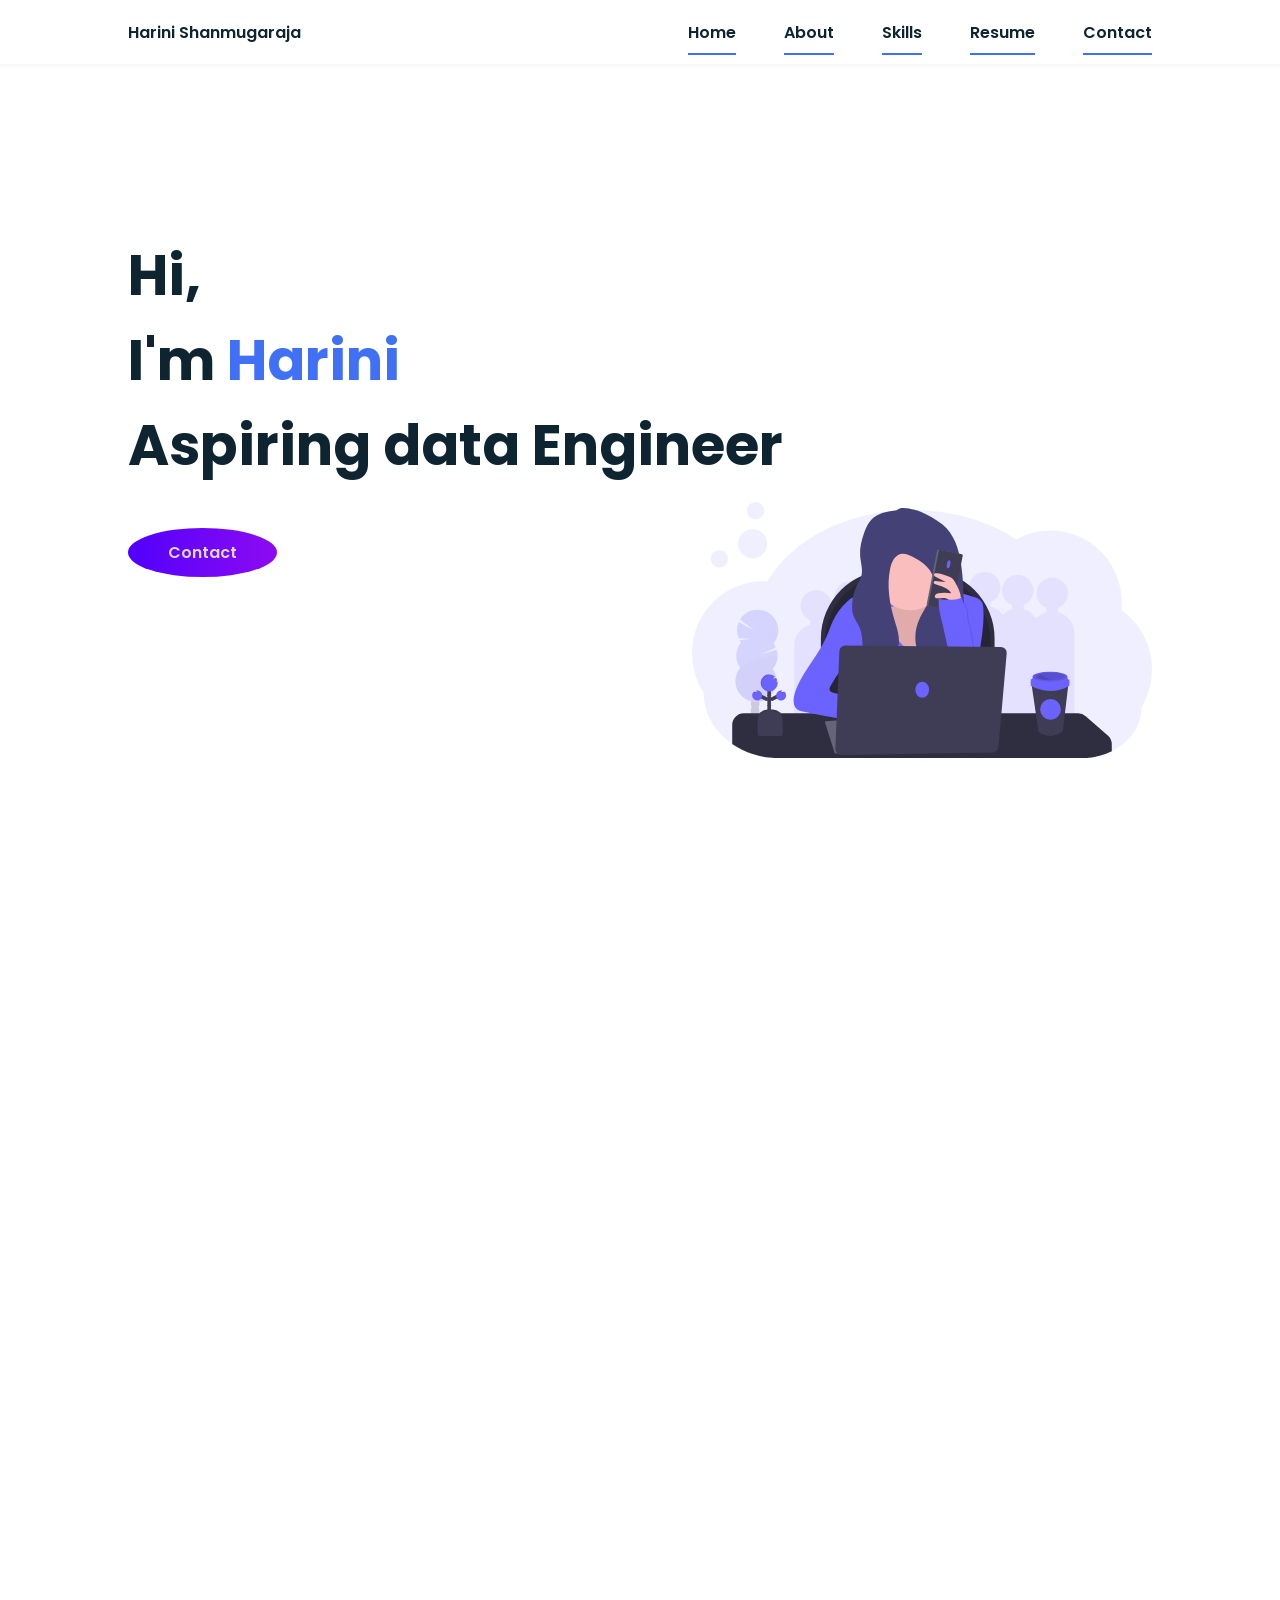
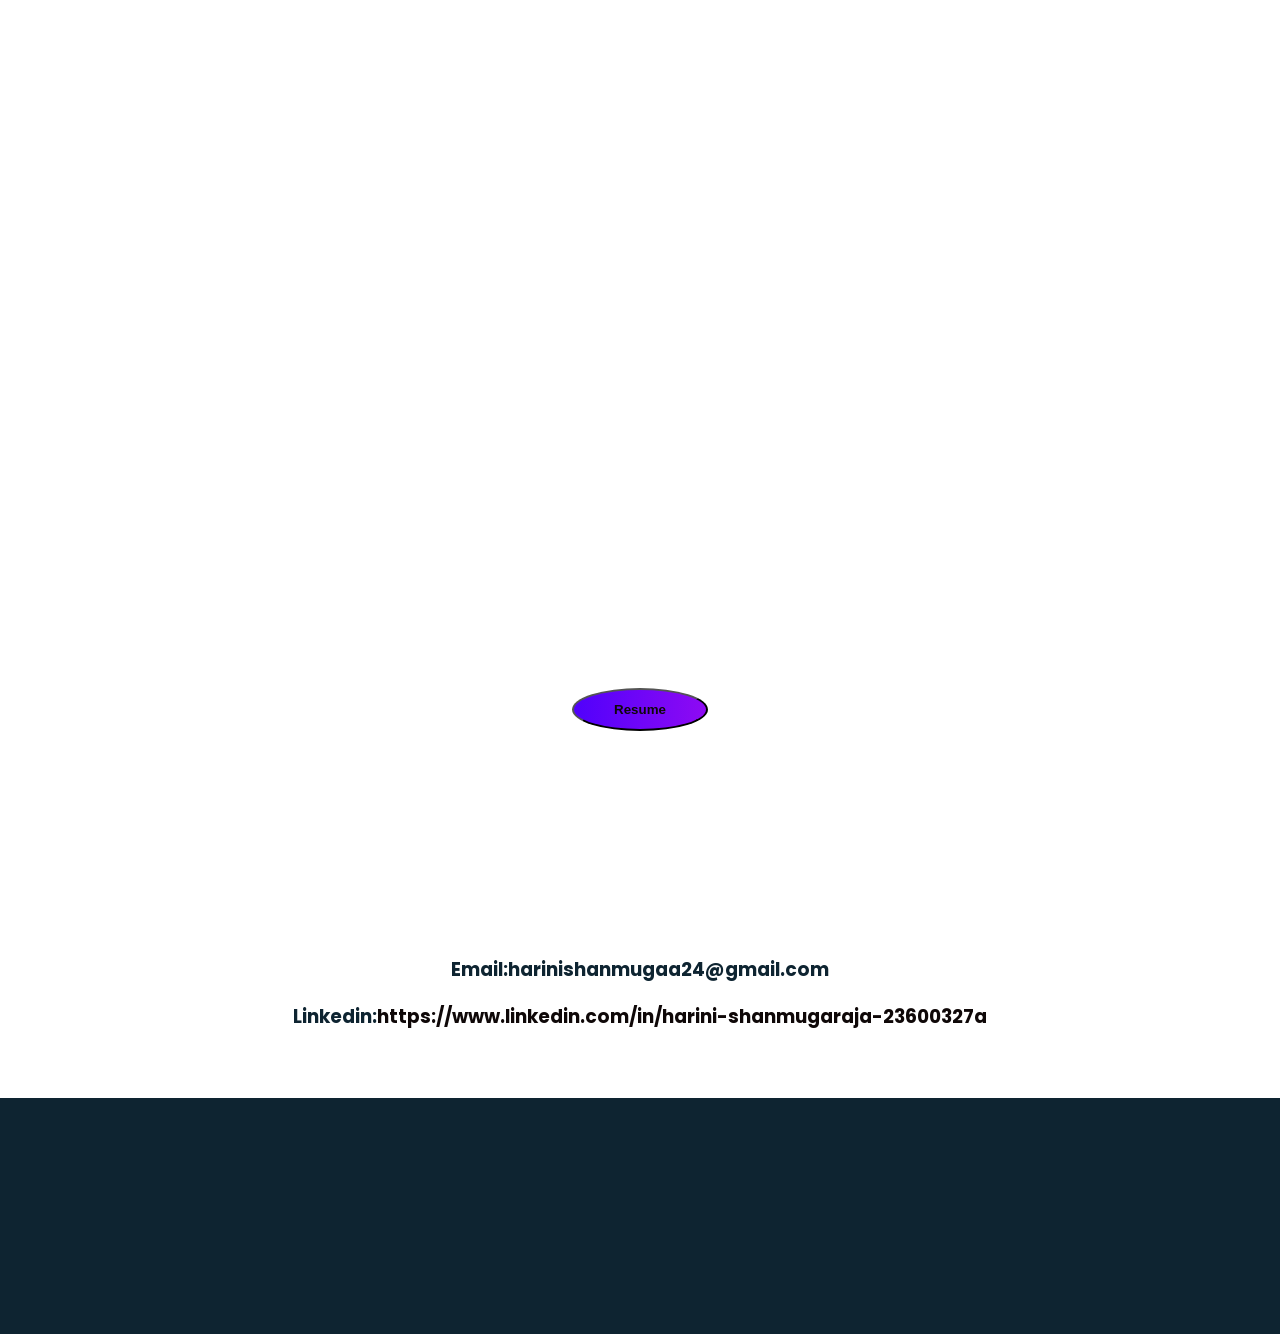
<file: portfolio.html>
<!DOCTYPE html>
<html lang="en">
  <head>
    <meta charset="UTF-8" />
    <meta http-equiv="X-UA-Compatible" content="IE=edge" />
    <meta name="viewport" content="width=device-width, initial-scale=1.0" />
    <title>Portfolio</title>
    <link rel="stylesheet" href="portfolio.css" />
    <link
      rel="stylesheet"
      href="https://unpkg.com/boxicons@latest/css/boxicons.min.css"
    />
    <link href="https://unpkg.com/aos@2.3.1/dist/aos.css" rel="stylesheet" />
  </head>
  <body>
    <!-- Header Section -->
    <header class="header">
      <nav class="nav bd_grid">
        <div>
          <a href="#" class="nav_logo">Harini Shanmugaraja</a>
        </div>

        <div class="nav_menu" id="nav_menu">
          <ul class="nav_list">
            <li class="nav_items">
              <a href="#home" class="nav_link active">Home</a>
            </li>
            <li class="nav_items">
              <a href="#about" class="nav_link active">About</a>
            </li>
            <li class="nav_items">
              <a href="#skills" class="nav_link active">Skills</a>
            </li>
            <li class="nav_items">
              <a href="#work" class="nav_link active">Resume</a>
            </li>
            <li class="nav_items">
              <a href="#contact" class="nav_link active">Contact</a>
            </li>
          </ul>
        </div>

        <div class="nav_toggle" id="nav_toggle">
          <i class="bx bx-menu-alt-right"></i>
        </div>
      </nav>
    </header>

    <main class="main">
      <!-- HOME SECTION -->
      <section class="home bd_grid" id="home">
        <div class="home_data" data-aos="fade-down">
          <h1 class="home_title">
            Hi, <br />I'm <span class="home_title-color">Harini</span
            ><br />Aspiring data Engineer
          </h1>
          <a href="#contact" class="button"> Contact</a>
        </div>

        <div class="home_social">
          <a href="#" class="home_social-icon" data-aos="fade-down"
            ><i class="bx bxl-facebook-circle"></i
          ></a>
          <a
            href="#"
            class="home_social-icon"
            data-aos="fade-down"
            data-aos-delay="250"
            ><i class="bx bxl-instagram"></i
          ></a>
          <a
            href="#"
            class="home_social-icon"
            data-aos="fade-down"
            data-aos-delay="300"
            ><i class="bx bxl-twitter"></i
          ></a>
          <a
            href="#"
            class="home_social-icon"
            data-aos="fade-down"
            data-aos-delay="350"
            ><i class="bx bxl-github"></i
          ></a>
        </div>

        <div class="home_img" data-aos="fade-down" data-aos-delay="500">
          <svg
            id="a154b3ae-224e-4b43-86b8-0ffeb27982c5"
            data-name="Layer 1"
            xmlns="http://www.w3.org/2000/svg"
            viewBox="0 0 1144 637"
          >
            <title>working remotely</title>
            <path
              d="M1172,547.81a180.56,180.56,0,0,1-26.12,93.88c0,34.62-16.14,66-42.32,88.87a144.74,144.74,0,0,1-21.08,15.28c-.3.19-.61.37-.92.55-.56.33-1.12.66-1.69,1l-.53.31h0c-2.39,1.35-4.83,2.65-7.32,3.87a165.67,165.67,0,0,1-73.76,17H245.17q-9,0-17.84-.72a211.15,211.15,0,0,1-61.06-14.14q-5.72-2.26-11.22-4.86-2.62-1.23-5.19-2.53c-1.07-.54-2.14-1.1-3.2-1.66A190.5,190.5,0,0,1,128,733.32a183.89,183.89,0,0,1-15.8-12.12C78.17,692,57.12,651.59,57.12,607A180.5,180.5,0,0,1,28,508.32c0-99.14,79.24-179.51,177-179.51,3,0,6,.09,9,.25.43,0,.85,0,1.28.06,16.48-28.09,38.51-53.9,65-76.62,72.24-61.9,177.82-100.92,295.43-100.92,98.82,0,189.15,27.55,258.34,73.07A174.18,174.18,0,0,1,920,202.1c97.74,0,177,80.37,177,179.51a184.9,184.9,0,0,1-1,18.78A180,180,0,0,1,1172,547.81Z"
              transform="translate(-28 -131.5)"
              fill="#6c63ff"
              opacity="0.1"
            />
            <path
              d="M938.69,405.47V394.74a39.05,39.05,0,1,0-29.38,0v10.73A55,55,0,0,0,883.77,421a55.08,55.08,0,0,0-31.08-22.52V387.74a39.05,39.05,0,1,0-29.38,0v10.73a55,55,0,0,0-23.21,13.16,55.08,55.08,0,0,0-29.41-20.16V380.74a39.05,39.05,0,1,0-29.38,0v10.73a55,55,0,0,0-26,16.06,55.09,55.09,0,0,0-36.57-33.06V363.74a39.05,39.05,0,1,0-29.38,0v10.73a55,55,0,0,0-40,47.77,54.62,54.62,0,0,0-16.57-7.77V403.74a39.05,39.05,0,1,0-29.38,0v10.73a55.18,55.18,0,0,0-34.66,28.7,54.58,54.58,0,0,0-15-6.7V425.74a39.05,39.05,0,1,0-29.38,0v10.73a54.29,54.29,0,0,0-14.21,6.22,55.14,55.14,0,0,0-34.41-28.22V403.74a39.05,39.05,0,1,0-29.38,0v10.73a55.1,55.1,0,0,0-35.87,31.36,55,55,0,0,0-18.75-9.36V425.74a39.05,39.05,0,1,0-29.38,0v10.73a55,55,0,0,0-40.31,53v248H392v-22h52v22H554v-22h79v-40h68v17h82v7h86v7H979v-248A55,55,0,0,0,938.69,405.47Z"
              transform="translate(-28 -131.5)"
              fill="#6c63ff"
              opacity="0.1"
            />
            <path
              d="M490.78,169h91.43A170.28,170.28,0,0,1,752.5,339.28V570a0,0,0,0,1,0,0h-432a0,0,0,0,1,0,0V339.28A170.28,170.28,0,0,1,490.78,169Z"
              fill="#2f2e41"
            />
            <path
              d="M500.78,178.28h71.43A170.28,170.28,0,0,1,742.5,348.56V560.71a0,0,0,0,1,0,0h-412a0,0,0,0,1,0,0V348.56A170.28,170.28,0,0,1,500.78,178.28Z"
              opacity="0.2"
            />
            <path
              d="M1072,734.09v17.46a165.67,165.67,0,0,1-73.76,17H245.17q-9,0-17.84-.72a211.15,211.15,0,0,1-61.06-14.14q-5.72-2.26-11.22-4.86-2.62-1.23-5.19-2.53c-1.07-.54-2.14-1.1-3.2-1.66A190.5,190.5,0,0,1,128,733.32V685.9A28.9,28.9,0,0,1,156.9,657H988.13a28.9,28.9,0,0,1,19,7.17l55,48.2A28.87,28.87,0,0,1,1072,734.09Z"
              transform="translate(-28 -131.5)"
              fill="#2f2e41"
            />
            <path
              d="M510.67,357.31q-32.71,2.16-65.17,7c-6.15.92-12.39,1.94-18,4.66a52.8,52.8,0,0,0-11.94,8.56,157.38,157.38,0,0,0-38,51.53c-5.57,12.15-9.57,25-14.82,37.25-18.69,43.75-52.59,79.53-72.32,122.82-4.27,9.37-7.87,19.15-9.3,29.34-1.48,10.54.2,22.84,8.86,29,4,2.83,8.86,4,13.62,5a1641.51,1641.51,0,0,0,181.57,29.65c-6.61-6.38-8.82-16.27-7.95-25.41s4.46-17.78,8-26.25q-51.81-11.43-103.36-24c-5.13-1.25-11.29-3.6-11.92-8.84-.32-2.67,1-5.24,2.3-7.59a407.17,407.17,0,0,1,52.4-74c0,28.06-1.39,59.75-1.39,87.82H747.35a248,248,0,0,1-6.84-48.85C739,501.24,757.1,447.89,752.4,394.24c-.44-4.95-1.12-10.05-3.71-14.29-4.47-7.32-13.39-10.35-21.59-12.85-31.44-9.56-63.54-19.23-96.4-18.48-9.77.23-19.5,1.37-29.21,2.52C571.9,354.63,540.4,355.34,510.67,357.31Z"
              transform="translate(-28 -131.5)"
              fill="#6c63ff"
            />
            <path
              d="M358.88,679.82l23.6,75.53a2.36,2.36,0,0,0,2.25,1.65H486l-24-88-101.06,7.77A2.36,2.36,0,0,0,358.88,679.82Z"
              transform="translate(-28 -131.5)"
              fill="#656478"
            />
            <path
              d="M532,389.79c-4.4,2.53-9.53,3.44-14.53,4.31l-32.27,5.6c-6.28,1.09-12.89,2.33-17.73,6.48-9.9,8.47-7.76,24.06-4.76,36.74l6,25.44c4.52,19.12,9.14,38.47,18.41,55.79,16.19,30.23,45.89,52,78.55,62.49,11.67,3.75,24,6.19,36.18,4.85,23.86-2.62,44.27-19.63,56.85-40.08s18.57-44.17,24.06-67.55c5.27-22.38,10.28-45.08,9.94-68.08-.1-7.16-.82-14.64-4.64-20.71-8.37-13.33-27.34-14.33-42.89-11.87-2.42.39-4.93.81-7.26.08-7-2.18-7.16-11.79-10.16-18.46-5.67-12.58-22.49-14.81-36.24-13.67s-35.16,2.61-47.14,10.4C532.85,369,545.51,382,532,389.79Z"
              transform="translate(-28 -131.5)"
              fill="#fbbebe"
            />
            <path
              d="M532,389.79c-4.4,2.53-9.53,3.44-14.53,4.31l-32.27,5.6c-6.28,1.09-12.89,2.33-17.73,6.48-9.9,8.47-7.76,24.06-4.76,36.74l6,25.44c4.52,19.12,9.14,38.47,18.41,55.79,16.19,30.23,45.89,52,78.55,62.49,11.67,3.75,24,6.19,36.18,4.85,23.86-2.62,44.27-19.63,56.85-40.08s18.57-44.17,24.06-67.55c5.27-22.38,10.28-45.08,9.94-68.08-.1-7.16-.82-14.64-4.64-20.71-8.37-13.33-27.34-14.33-42.89-11.87-2.42.39-4.93.81-7.26.08-7-2.18-7.16-11.79-10.16-18.46-5.67-12.58-22.49-14.81-36.24-13.67s-35.16,2.61-47.14,10.4C532.85,369,545.51,382,532,389.79Z"
              transform="translate(-28 -131.5)"
              opacity="0.1"
            />
            <path
              d="M505.29,418.45c4.88,10.24,8.54,21.1,14.44,30.79,4.69,7.7,10.7,14.49,16.68,21.24C551.9,488,567.59,505.66,586.76,519a222.93,222.93,0,0,1,55.37-109c8.26-8.87,18.6-17.61,30.72-17.28,7.52.21,14.46,3.94,20.72,8.09,7,4.63,13.62,10,18.65,16.67,7.95,10.62,11.38,24.07,12,37.32s-1.44,26.47-3.48,39.57l-10.5,67.71c-.61,3.92-1.46,8.25-4.66,10.6a14.67,14.67,0,0,1-6,2.16c-38.17,7.43-77.51,2.61-116.4,2.23-43-.41-87.19,4.49-127.92-9.19-2.13-.72-4.34-1.55-5.78-3.26a12.06,12.06,0,0,1-2-4.31c-9.49-30.72-1.88-63.73,3.75-95.38a748.38,748.38,0,0,0,9.51-75.78c.17-2.29,25.33,2.77,28.14,4.39C496.53,398.07,501.61,410.73,505.29,418.45Z"
              transform="translate(-28 -131.5)"
              fill="#6c63ff"
            />
            <g opacity="0.2">
              <path
                d="M194.87,668.29c0,.46-.05.91-.1,1.35q-5.72-2.26-11.22-4.86a9.1,9.1,0,0,1-5.19-2.53c-1.07-.54-2.14-1.1-3.2-1.66a13.68,13.68,0,0,1,.81-1.46c2.06-3.26,5.19-5.3,8.64-5.19s6.44,2.34,8.29,5.71A16.87,16.87,0,0,1,194.87,668.29Z"
                transform="translate(-28 -131.5)"
                fill="#3f3d56"
              />
              <path
                d="M195.41,651.17a16.88,16.88,0,0,1-2.51,8.48c-2.06,3.25-5.19,5.29-8.64,5.18l-.71-.05a9.1,9.1,0,0,1-5.19-2.53,12.53,12.53,0,0,1-2.39-3.12,17.55,17.55,0,0,1,.54-17.12c2.06-3.26,5.19-5.3,8.64-5.19s6.44,2.34,8.29,5.71A16.87,16.87,0,0,1,195.41,651.17Z"
                transform="translate(-28 -131.5)"
                fill="#3f3d56"
              />
              <ellipse
                cx="185.25"
                cy="633.7"
                rx="14.01"
                ry="10.7"
                transform="translate(-481.98 667.38) rotate(-88.19)"
                fill="#3f3d56"
              />
              <ellipse
                cx="185.79"
                cy="616.59"
                rx="14.01"
                ry="10.7"
                transform="translate(-464.35 651.34) rotate(-88.19)"
                fill="#3f3d56"
              />
              <ellipse
                cx="186.33"
                cy="599.47"
                rx="14.01"
                ry="10.7"
                transform="translate(-446.72 635.3) rotate(-88.19)"
                fill="#3f3d56"
              />
              <path
                d="M150,481.05a49.66,49.66,0,0,1-3.8-6l28.26-3.73L144,470.6a51.38,51.38,0,0,1,.31-40.64l40.12,22.44-36.75-28.84a51.28,51.28,0,1,1,82.84,60,51.12,51.12,0,0,1,5.55,9.53L199,510.93l39.33-11.83A51.34,51.34,0,0,1,228.53,547,51.28,51.28,0,1,1,148,544.43a51.28,51.28,0,0,1,2-63.38Z"
                transform="translate(-28 -131.5)"
                fill="#6c63ff"
              />
              <path
                d="M240.5,515.62a51.06,51.06,0,0,1-12,31.35A51.28,51.28,0,1,1,148,544.43C141.37,535.49,240.68,509.87,240.5,515.62Z"
                transform="translate(-28 -131.5)"
                opacity="0.1"
              />
            </g>
            <circle
              cx="68.02"
              cy="141.18"
              r="21.63"
              fill="#6c63ff"
              opacity="0.1"
            />
            <circle
              cx="158.17"
              cy="21.63"
              r="21.63"
              fill="#6c63ff"
              opacity="0.1"
            />
            <circle
              cx="150.84"
              cy="103.76"
              r="36.25"
              fill="#6c63ff"
              opacity="0.1"
            />
            <circle cx="543" cy="185.5" r="84" fill="#fbbebe" />
            <path
              d="M536.88,152.17c-22.41,2.84-46.6,6.59-62.44,22.69-8.86,9-14.05,21-18.32,32.88-6.62,18.5-11.55,38-10,57.63,1.38,17.56,7.88,35.52,2.62,52.34-2.42,7.74-7.17,14.5-10.86,21.71-6.84,13.39-10.06,28.4-11.24,43.39-.82,10.31-.66,20.92,2.73,30.69,3.61,10.4,10.65,19.25,15.11,29.31,6.6,14.86,7.26,31.58,7.77,47.83s.94,32.39,1.32,48.58c.24,10.18.26,21.08-5.37,29.57,20.79-8.33,41.87-16.83,59.66-30.43s32.19-33.21,34.49-55.49c1.86-18.06-4.24-35.86-9.5-53.24-13-43-21.4-88.84-11.94-132.75,3.41-15.81,11.7-33.46,27.61-36.37,9.71-1.77,19.4,2.66,28.15,7.24,20.68,10.82,42,24.82,49.7,46.85,7,19.92,1.11,42.11-8,61.13s-21.51,36.51-28.59,56.39c-10.87,30.5-7.81,66.21,10.25,93.08s51.43,43.4,83.52,39.06c-2.51-10.84-10.38-19.6-14.6-29.9-7.67-18.71-2.5-40.23,5.75-58.69S694.21,440,699.37,420.4c3.64-13.8,4.08-28.22,4.06-42.49,0-22.46-1.11-44.93-3.27-67.29s-5.46-45-12.58-66.51c-5.72-17.25-14.05-33.93-26.51-47.16-13.26-14.09-30.52-23.64-47.47-33-10.14-5.58-20.5-11.23-31.88-13.32-9-1.65-18.46-4-27.64-4.15C547.84,146.39,541.28,147.74,536.88,152.17Z"
              transform="translate(-28 -131.5)"
              fill="#434175"
            />
            <rect
              x="624.01"
              y="254.09"
              width="60.85"
              height="141.74"
              rx="2.9"
              transform="translate(45.9 -250.24) rotate(10.98)"
              fill="#656478"
            />
            <rect
              x="628.09"
              y="254.88"
              width="60.85"
              height="141.74"
              rx="2.9"
              transform="translate(46.13 -251) rotate(10.98)"
              fill="#3f3d56"
            />
            <ellipse
              cx="666.17"
              cy="286.29"
              rx="10.05"
              ry="4.15"
              transform="translate(230.2 754.21) rotate(-79.02)"
              fill="#6c63ff"
            />
            <path
              d="M683,332.5c-2.64-4.67-5.46-9.5-9.91-12.49a35,35,0,0,0-8.18-3.67c-9.69-3.39-19.54-6.81-29.79-7.35-1.67-.08-3.58,0-4.67,1.28-2.24,2.63,1.31,6.21,4.38,7.8l24.42,12.65-22.51-2.38c-3.27-.35-7.93.54-7.69,3.82.16,2.15,2.52,3.32,4.56,4,14.45,5,31.15,8.92,39.06,22-10.54-1-21.31-2-31.64.32-2.83.64-5.76,1.63-7.61,3.86s-2.06,6,.27,7.77c1.44,1.07,3.38,1.1,5.18,1,7.33-.35,14.85-1.81,21.89.28s13.29,9.47,10.86,16.39c6.24.56,13.62,0,19.39-2.69,6.36-3,6.21-8.64,5.82-15.44C696,356.33,689.39,343.9,683,332.5Z"
              transform="translate(-28 -131.5)"
              fill="#fbbebe"
            />
            <path
              d="M676.69,550.49a1125.21,1125.21,0,0,0-23-116.92c-5-20-10.68-40.34-9.25-60.92,20.66,2.63,39.17,4.58,58.21-3.86.31,10.81,8.15,20,11,30.45,1.91,7,1.19,14.41,1.94,21.62s3,14.2,4.93,21.21a260.23,260.23,0,0,1,6.63,106.74C709.48,550.91,694.32,553.22,676.69,550.49Z"
              transform="translate(-28 -131.5)"
              opacity="0.1"
            />
            <path
              d="M673.69,550.49a1125.21,1125.21,0,0,0-23-116.92c-5-20-10.68-40.34-9.25-60.92,20.66,2.63,39.17,4.58,58.21-3.86.31,10.81,8.15,20,11,30.45,1.91,7,1.19,14.41,1.94,21.62s3,14.2,4.93,21.21a260.23,260.23,0,0,1,6.63,106.74C706.48,550.91,691.32,553.22,673.69,550.49Z"
              transform="translate(-28 -131.5)"
              fill="#6c63ff"
            />
            <path
              d="M384.63,745.27l9.79-242.87a14.86,14.86,0,0,1,15-14.26l386.52,3.7A14.86,14.86,0,0,1,810.59,508L790.17,740.67a14.86,14.86,0,0,1-14.55,13.56l-375.88,6.5A14.87,14.87,0,0,1,384.63,745.27Z"
              transform="translate(-28 -131.5)"
              fill="#3f3d56"
            />
            <ellipse cx="572.5" cy="467" rx="17" ry="20" fill="#6c63ff" />
            <path
              d="M964,584.76l-.8,6.86-13,110.86c-33.89,23.63-60.25.92-60.48,0L873.34,591.1l-.93-6.34Z"
              transform="translate(-28 -131.5)"
              fill="#3f3d56"
            />
            <path
              d="M964,584.76l-.8,6.86c-38.18,22.2-78.91,4.92-89.86-.52l-.93-6.34Z"
              transform="translate(-28 -131.5)"
              opacity="0.1"
            />
            <path
              d="M870.5,578.74v10s50.5,29.36,96,0v-10Z"
              transform="translate(-28 -131.5)"
              fill="#6c63ff"
            />
            <path
              d="M876.37,565.53s-1.47,6.75-5.87,7.34v8.51h96v-7.63s-5.87-1.47-5-8.22Z"
              transform="translate(-28 -131.5)"
              fill="#6c63ff"
            />
            <ellipse
              cx="890.21"
              cy="434.76"
              rx="43.3"
              ry="12.48"
              fill="#6c63ff"
            />
            <ellipse
              cx="890.21"
              cy="434.76"
              rx="43.3"
              ry="12.48"
              opacity="0.1"
            />
            <path
              d="M956.22,565.53c0,5-16.42,9.1-36.69,9.1h-1.08c-13.61-.1-25.37-2-31.37-4.84-2.71-1.28-4.25-2.73-4.25-4.26,0-2.54,4.2-4.84,11-6.49a113.49,113.49,0,0,1,25.73-2.61C939.8,556.43,956.22,560.5,956.22,565.53Z"
              transform="translate(-28 -131.5)"
              opacity="0.1"
            />
            <path
              d="M918.45,574.63c-13.61-.1-25.37-2-31.37-4.84h0L893.8,559Z"
              transform="translate(-28 -131.5)"
              opacity="0.1"
            />
            <path
              d="M880.1,566.23c-.52-.11-1.21.07-1.31.59a1.27,1.27,0,0,0,.2.75,10.67,10.67,0,0,0,4.78,4.09,2.85,2.85,0,0,0,1.09.35,1,1,0,0,0,1-.52,1.13,1.13,0,0,0-.07-.93,4.13,4.13,0,0,0-1.24-1.36C883.21,568.15,881.84,566.52,880.1,566.23Z"
              transform="translate(-28 -131.5)"
              opacity="0.1"
            />
            <circle cx="891.67" cy="515.79" r="25.83" fill="#6c63ff" />
            <path
              d="M188.33,515.85h12.11a25,25,0,0,1,25,25V578a0,0,0,0,1,0,0H163.33a0,0,0,0,1,0,0V540.85A25,25,0,0,1,188.33,515.85Z"
              fill="#3f3d56"
            />
            <path
              d="M188.33,515.85h12.11a25,25,0,0,1,25,25V578a0,0,0,0,1,0,0H163.33a0,0,0,0,1,0,0V540.85A25,25,0,0,1,188.33,515.85Z"
              opacity="0.1"
            />
            <circle cx="191.9" cy="524.55" r="4.97" fill="#3f3d56" />
            <circle cx="191.9" cy="518.34" r="4.97" fill="#3f3d56" />
            <circle cx="191.9" cy="512.12" r="4.97" fill="#3f3d56" />
            <circle cx="191.9" cy="505.91" r="4.97" fill="#3f3d56" />
            <circle cx="191.9" cy="499.7" r="4.97" fill="#3f3d56" />
            <circle cx="191.9" cy="493.49" r="4.97" fill="#3f3d56" />
            <circle cx="191.9" cy="487.28" r="4.97" fill="#3f3d56" />
            <circle cx="199.36" cy="489.76" r="4.97" fill="#3f3d56" />
            <circle cx="204.33" cy="487.28" r="4.97" fill="#3f3d56" />
            <circle cx="209.3" cy="484.79" r="4.97" fill="#3f3d56" />
            <circle cx="191.9" cy="481.07" r="4.97" fill="#3f3d56" />
            <circle cx="191.9" cy="474.86" r="4.97" fill="#3f3d56" />
            <circle cx="191.9" cy="468.64" r="4.97" fill="#3f3d56" />
            <circle cx="191.9" cy="462.43" r="4.97" fill="#3f3d56" />
            <path
              d="M240.5,577.91c-1.23.18-2.47.31-3.71.39A28.56,28.56,0,0,0,240,575a21.22,21.22,0,0,0-3-5.83,10.22,10.22,0,0,1-4,1.26c-1.23.18-2.47.31-3.71.4,1.63-1.33,3.15-3.33,4.75-5a21.09,21.09,0,1,0,6.61,12Z"
              transform="translate(-28 -131.5)"
              fill="#6c63ff"
            />
            <path
              d="M257.11,602.6a9.68,9.68,0,0,1-4.18,1.39c-1.23.18-2.47.32-3.71.4a36.4,36.4,0,0,0,3.68-3.82,12.44,12.44,0,1,0,4.21,2Z"
              transform="translate(-28 -131.5)"
              fill="#6c63ff"
            />
            <circle cx="184.45" cy="489.76" r="4.97" fill="#3f3d56" />
            <circle cx="179.48" cy="487.28" r="4.97" fill="#3f3d56" />
            <circle cx="174.51" cy="484.79" r="4.97" fill="#3f3d56" />
            <path
              d="M182.7,602.6a9.64,9.64,0,0,0,4.18,1.39c1.23.18,2.47.32,3.71.4a35.42,35.42,0,0,1-3.68-3.82,12.44,12.44,0,1,1-4.21,2Z"
              transform="translate(-28 -131.5)"
              fill="#6c63ff"
            />
            <path
              d="M188.33,519.58h12.11a25,25,0,0,1,25,25v32.87a4.24,4.24,0,0,1-4.24,4.24H167.57a4.24,4.24,0,0,1-4.24-4.24V544.58a25,25,0,0,1,25-25Z"
              fill="#3f3d56"
            />
            <g opacity="0.1">
              <path
                d="M240.88,579.27a18.83,18.83,0,0,1-1.6,1.52c.57,0,1.13-.09,1.7-.15C241,580.18,240.93,579.72,240.88,579.27Z"
                transform="translate(-28 -131.5)"
              />
              <path
                d="M231.82,573.33c1.25-.08,2.48-.21,3.72-.39a12,12,0,0,0,3.23-.88,21.28,21.28,0,0,0-1.74-2.87,7.52,7.52,0,0,1-2,.85A28.79,28.79,0,0,1,231.82,573.33Z"
                transform="translate(-28 -131.5)"
              />
              <path
                d="M201.27,584a21.08,21.08,0,0,1,32.5-17.76l.32-.34a21.1,21.1,0,1,0-27.82,31.73A21,21,0,0,1,201.27,584Z"
                transform="translate(-28 -131.5)"
              />
            </g>
            <g opacity="0.1">
              <path
                d="M249.22,606.87c1.24-.08,2.48-.21,3.71-.39a9.7,9.7,0,0,0,4.18-1.4,12.43,12.43,0,0,1,5,8.8,11.38,11.38,0,0,0,.07-1.31,12.38,12.38,0,0,0-5-10,9.68,9.68,0,0,1-4.18,1.39l-1,.13A25.37,25.37,0,0,1,249.22,606.87Z"
                transform="translate(-28 -131.5)"
              />
              <path
                d="M249.72,602.63a10.19,10.19,0,0,1,1.24.09c.65-.69,1.29-1.43,1.94-2.15a12.4,12.4,0,0,0-15.6,12c0,.42,0,.83.06,1.24A12.42,12.42,0,0,1,249.72,602.63Z"
                transform="translate(-28 -131.5)"
              />
            </g>
            <g opacity="0.1">
              <path
                d="M190.59,606.87c-1.24-.08-2.48-.21-3.71-.39a9.65,9.65,0,0,1-4.18-1.4,12.43,12.43,0,0,0-5,8.8,11.38,11.38,0,0,1-.07-1.31,12.38,12.38,0,0,1,5-10,9.64,9.64,0,0,0,4.18,1.39l1,.13A23.67,23.67,0,0,0,190.59,606.87Z"
                transform="translate(-28 -131.5)"
              />
              <path
                d="M190.09,602.63a10.36,10.36,0,0,0-1.25.09c-.64-.69-1.28-1.43-1.93-2.15a12.4,12.4,0,0,1,15.6,12c0,.42,0,.83-.06,1.24A12.42,12.42,0,0,0,190.09,602.63Z"
                transform="translate(-28 -131.5)"
              />
            </g>
          </svg>
        </div>
      </section>

      <!-- ABOUT SECTION -->
      <section class="about section" id="about">
        <h2 class="section-title" data-aos="fade-down">About</h2>

        <div class="about_container bd_grid">
          <div class="about_img" data-aos="fade-down" data-aos-delay="50">
            <svg
              id="fe80fb2b-bcaf-407e-919b-306adc32f78b"
              data-name="Layer 1"
              xmlns="http://www.w3.org/2000/svg"
              viewBox="0 0 1032 741.75278"
            >
              <title>profile</title>
              <line
                y1="741.25278"
                x2="166"
                y2="741.25278"
                fill="none"
                stroke="#3f3d56"
                stroke-miterlimit="10"
              />
              <rect
                x="243"
                y="127.75278"
                width="737"
                height="499"
                rx="19.39764"
                fill="#f2f2f2"
              />
              <rect
                x="220.5"
                y="96.25278"
                width="737"
                height="499"
                rx="19.39764"
                fill="none"
                stroke="#3f3d56"
                stroke-miterlimit="10"
              />
              <line
                x1="220.5"
                y1="144.09298"
                x2="957.5"
                y2="144.09298"
                fill="none"
                stroke="#3f3d56"
                stroke-miterlimit="10"
              />
              <rect
                x="661"
                y="256.25278"
                width="201"
                height="31"
                rx="7.09252"
                fill="#6c63ff"
                opacity="0.3"
              />
              <rect
                x="622.5"
                y="342.25278"
                width="278"
                height="25"
                rx="7.09252"
                fill="#6c63ff"
                opacity="0.3"
              />
              <rect
                x="622.5"
                y="410.25278"
                width="278"
                height="25"
                rx="7.09252"
                fill="#6c63ff"
                opacity="0.3"
              />
              <rect
                x="622.5"
                y="478.25278"
                width="278"
                height="25"
                rx="7.09252"
                fill="#6c63ff"
                opacity="0.3"
              />
              <rect
                x="671"
                y="246.25278"
                width="201"
                height="31"
                rx="7.09252"
                fill="none"
                stroke="#3f3d56"
                stroke-miterlimit="10"
              />
              <rect
                x="632.5"
                y="332.25278"
                width="278"
                height="25"
                rx="7.09252"
                fill="none"
                stroke="#3f3d56"
                stroke-miterlimit="10"
              />
              <rect
                x="632.5"
                y="400.25278"
                width="278"
                height="25"
                rx="7.09252"
                fill="none"
                stroke="#3f3d56"
                stroke-miterlimit="10"
              />
              <rect
                x="632.5"
                y="468.25278"
                width="278"
                height="25"
                rx="7.09252"
                fill="none"
                stroke="#3f3d56"
                stroke-miterlimit="10"
              />
              <circle
                cx="276.5"
                cy="126.25278"
                r="15"
                fill="#6c63ff"
                opacity="0.3"
              />
              <circle
                cx="318.5"
                cy="126.25278"
                r="15"
                fill="#6c63ff"
                opacity="0.3"
              />
              <circle
                cx="360.5"
                cy="126.25278"
                r="15"
                fill="#6c63ff"
                opacity="0.3"
              />
              <circle
                cx="282.5"
                cy="120.25278"
                r="15"
                fill="none"
                stroke="#3f3d56"
                stroke-miterlimit="10"
              />
              <circle
                cx="324.5"
                cy="120.25278"
                r="15"
                fill="none"
                stroke="#3f3d56"
                stroke-miterlimit="10"
              />
              <circle
                cx="366.5"
                cy="120.25278"
                r="15"
                fill="none"
                stroke="#3f3d56"
                stroke-miterlimit="10"
              />
              <path
                d="M537.854,653.37916c-2.51135-11.56848-3.17724-27.36932-2.33252-38.36047,0,0-12.69836-55.78644-22.68994-60.99133l-.00305.003c-.153.19678-5.00195,6.55383-5.61706,26.22443-.62452,19.98284-7.69971,33.09655-7.69971,33.09655s2.28955,24.90766.98047,40.02777Z"
                transform="translate(-84.5 -79.12639)"
                fill="#6c63ff"
              />
              <path
                d="M630.22827,298.37916H399.77173A23.77169,23.77169,0,0,0,376,322.15083V629.6075a23.77168,23.77168,0,0,0,23.77173,23.77166h80.855c-2.7002-11.19934-6.057-28.69067-2.65735-40.85241l-.00159-.008.0022.00525c.15869-.56757.32727-1.12738.51611-1.67047a63.49747,63.49747,0,0,0,2.29175-24.35407,50.6095,50.6095,0,0,0,0-21.23175c-2.4978-11.65564-4.24634-23.10522-4.24634-23.10522s-1.377-15.40234-.1748-24.84424c.02661-.2074.05762-.404.08667-.60541-.42432-.09655-.66235-.15228-.66235-.15228s3.53881-16.02789,4.78759-26.22748c.29493-2.40783.683-5.46032,1.10315-8.71478a20.93993,20.93993,0,0,1-3.3927-.86035c-11.24035-3.9549-14.779-39.75751-14.779-39.75751V429.656s-3.74683-17.38092,9.36694-25.08258c12.62793-7.41644,17.66968-9.44617,18.02613-9.58643.09619-.06878.19018-.13128.28833-.20727a11.06127,11.06127,0,0,0,3.28967-4.23371q.02619-.42873.01233-.85211c-.21326-4.06665-3.04419-7.76507-5.73047-10.99225q-3.43653-4.12857-6.87341-8.25726a8.07194,8.07194,0,0,1-1.77027-2.86487,6.604,6.604,0,0,1-.187-1.80389q-.00275-.33691.004-.673.056-3.07836.16724-6.15545c.06445-1.79224.51562-4.05353,2.27075-4.42182.91284-.19159,2.12109.14246,2.60364-.65576a1.56534,1.56534,0,0,0,.11682-1.06054c-.00586.02661-.00733.05444-.015.0805-.00586-.03339-.01159-.06695-.01782-.09985a22.43656,22.43656,0,0,1-.65051-4.38636,5.84207,5.84207,0,0,1,.282-1.96984c1.01672-2.97516,4.51782-4.196,7.61133-4.75727,3.09375-.56134,6.56653-1.04425,8.5083-3.51709a26.9506,26.9506,0,0,1,1.68884-2.37384,6.62979,6.62979,0,0,1,3.16589-1.59674,17.49792,17.49792,0,0,1,11.50623,1.02118c1.49646.68286,2.99963,1.60248,4.64124,1.49841,1.70507-.108,3.16162-1.3081,4.84509-1.60009,2.71911-.47156,5.31872,1.56567,6.65869,3.97827a9.85108,9.85108,0,0,1,1.23279,5.02313,6.912,6.912,0,0,1-1.76416,4.74109c-1.17017,1.24145-2.91626,2.09418-3.4021,3.72955-.198.66565-.152,1.38257-.32691,2.05457-.02185.084-.05737.16241-.08606.24365.03211.04169.06714.08112.09888.123a21.231,21.231,0,0,1-10.33215,33.01928c-.00794.21058-.01624.42133-.01514.63306a9.173,9.173,0,0,0,2.8396,7.0647l18.54724,7.606s11.16565-1.3534,15.19495,15.30957a28.82628,28.82628,0,0,1,.68982,8.45746c-.14636,2.51251.19507,6.93573,3.05725,12.66,4.57934,9.15881,3.53857,30.18237-5.82837,32.26392-8.87231,1.97161-12.32361,1.14331-12.66382,1.05023l-.02014.3681c.14612,3.94489,1.55029,37.969,6.64758,42.086,1.40955,1.13849,1.14026,1.90753-.01635,2.42578l.0028.00336s.0094.21856.03113.612c.15308,2.48846.93994,11.96472,4.35254,17.357,3.956,6.24457,3.54077,42.25739,3.54077,42.25739l2.70386,21.23181s-1.66419,13.11371,0,15.4024c.94556,1.29785,2.09057,21.40351,2.905,38.56964h69.53027A23.77168,23.77168,0,0,0,654,629.6075V322.15083A23.77169,23.77169,0,0,0,630.22827,298.37916Z"
                transform="translate(-84.5 -79.12639)"
                fill="#6c63ff"
              />
              <rect
                x="267.5"
                y="192.25278"
                width="278"
                height="355"
                rx="23.77165"
                fill="none"
                stroke="#3f3d56"
                stroke-miterlimit="10"
              />
              <path
                d="M185.32419,400.757S176,398,174,401s2.72669,24.7477,2.72669,24.7477l20.54589,1.24859-7.17022-18.10653Z"
                transform="translate(-84.5 -79.12639)"
                fill="#2f2e41"
              />
              <path
                d="M113.44417,579.34709s18.69466,41.04232,4.29762,39.753-19.98395-39.753-19.98395-39.753Z"
                transform="translate(-84.5 -79.12639)"
                fill="#a0616a"
              />
              <path
                d="M235.71128,575.07127s-8.20129,44.34751,5.45523,39.61078,9.76437-43.40874,9.76437-43.40874Z"
                transform="translate(-84.5 -79.12639)"
                fill="#a0616a"
              />
              <path
                d="M181.34664,390.46647s-.21488,20.6286,7.73573,21.703-4.51251,12.03335-4.51251,12.03335l-14.18216,2.79346L149.974,425.49212l-9.025-11.60359s15.90121-7.52084,9.025-30.9429Z"
                transform="translate(-84.5 -79.12639)"
                fill="#a0616a"
              />
              <path
                d="M181.34664,390.46647s-.21488,20.6286,7.73573,21.703-4.51251,12.03335-4.51251,12.03335l-14.18216,2.79346L149.974,425.49212l-9.025-11.60359s15.90121-7.52084,9.025-30.9429Z"
                transform="translate(-84.5 -79.12639)"
                opacity="0.1"
              />
              <path
                d="M217.87645,564.95005s10.09942,21.703,2.14881,89.82036c0,0,2.3637,24.0667.42977,28.5792s-17.83515,65.75367-17.83515,65.75367-20.41371,4.5125-23.20717-9.025c0,0,2.79346-19.33931,2.57857-22.34765s4.51251-35.88516,4.51251-35.88516l-9.66966-63.60485-7.306,57.37329s0,16.54586-2.36369,20.19884,0,77.14236,0,77.14236,6.66132,11.17383-3.4381,11.38871-19.12443-.21488-19.984-7.306-1.28929-14.18216-3.4381-18.47979-4.94227-53.50543-4.29762-70.69593-14.18216-105.50669-9.45478-114.74659S217.87645,564.95005,217.87645,564.95005Z"
                transform="translate(-84.5 -79.12639)"
                fill="#2f2e41"
              />
              <circle cx="85.8877" cy="293.29006" r="25.78575" fill="#a0616a" />
              <path
                d="M144.60195,414.31829s15.68633,11.60359,38.46374,2.3637c0,0,7.52084-3.653,6.8762-9.2399s15.68633,44.91018,15.68633,44.91018l16.54586,87.88643-.85953,35.88517s-7.306-3.653-30.08337,4.51251-59.95187-9.2399-59.95187-9.2399l1.28929-92.18405,1.28928-53.72031,3.4381-11.81847S139.015,410.45043,144.60195,414.31829Z"
                transform="translate(-84.5 -79.12639)"
                fill="#f2f2f2"
              />
              <path
                d="M182.06324,399.89323s3.79591-.61662,7.44889,5.18517,12.24823,9.45477,12.24823,9.45477,20.84348,1.28929,23.85182,12.46312,10.52918,26.43039,14.18216,54.57983,10.95894,73.05963,12.03335,76.71261-1.50417,14.8268,1.50417,18.2649-21.27325,3.4381-21.27325,3.4381-2.14881-17.62026-3.653-17.62026-1.0744,11.81847.42977,20.41372-10.95895,0-10.95895,0-9.66965-39.32327-18.90955-74.77867S184.355,452.99692,186.074,445.04631s6.44644-30.728,3.00834-32.87683S182.06324,399.89323,182.06324,399.89323Z"
                transform="translate(-84.5 -79.12639)"
                fill="#2f2e41"
              />
              <path
                d="M151.07551,399.87428s-5.614,3.05531-19.7962,13.15473-23.85182,17.83514-23.85182,17.83514-5.58691,4.29762-9.025,29.86849S87.22865,552.48693,90.237,560.8673s4.08275,13.32264,3.00834,18.26491,22.56253,4.72739,22.99229,3.653-.64464-20.6286.42977-21.05836,6.87619,11.60359,7.9506,21.703,13.53752,18.05,16.331,18.05,17.1905-58.23282,17.40538-97.98585-4.72739-73.2745-8.38037-78.00189S151.07551,399.87428,151.07551,399.87428Z"
                transform="translate(-84.5 -79.12639)"
                fill="#2f2e41"
              />
              <path
                d="M188.86748,751.03721s1.71905-4.72739,7.73573-3.22322,10.09942-3.86786,10.09942-3.86786,3.22322-.42977,1.0744,3.653-3.86786,6.8762-3.86786,6.8762,12.89288,29.43873,4.51251,36.52981-18.05,2.79346-18.05,2.79346-9.45477-6.66132-9.025-24.28159c0,0-.42976-5.58691-5.58691-14.61192s-9.025-22.77741-2.79346-25.356,7.83546-2.67436,7.83546-2.67436-2.916,13.33721,4.61624,17.99776Z"
                transform="translate(-84.5 -79.12639)"
                fill="#3f3d56"
              />
              <path
                d="M148.89957,784.3438s-5.15715-9.66966,3.4381-10.74406,17.83515-1.71905,17.40538,2.79345-1.50417,11.38871-1.50417,11.38871l1.50417,4.94227s.42977,12.24823,1.93393,13.7524,9.66966,14.397-7.73572,14.397-22.56253-1.93393-21.05836-6.01667,1.93393-24.28158,1.93393-24.28158Z"
                transform="translate(-84.5 -79.12639)"
                fill="#3f3d56"
              />
              <path
                d="M162.22221,351.78785s12.03335,3.22322,18.26491,4.51251,5.58691-2.3637,5.58691-2.3637,8.16549,1.07441,7.73572.21488,3.4381-5.372-1.0744-10.52918-3.22322-9.025-3.22322-9.025h-3.86786l-1.07441-1.50417h-6.01668s-4.5125-1.71905-16.331,0-27.93456,2.14881-29.22385,9.2399-7.95061,15.90121-5.58691,19.98395,15.90121,20.84348,17.1905,27.93456,7.30933,8.66659,7.09277,4.22585-6.23325-19.91218-1.0761-20.55682S164.5859,360.16822,162.22221,351.78785Z"
                transform="translate(-84.5 -79.12639)"
                fill="#2f2e41"
              />
              <path
                d="M1019.38065,86.58377a22.982,22.982,0,0,0-19.80994,13.851c-4.9535,11.97382,1.42449,26.03885,10.999,34.77028s21.87358,13.72225,33.04831,20.28234c15.00952,8.81128,28.4968,21.04282,36.00691,36.74386s8.30888,35.15009-.51891,50.14991c-8.1937,13.9224-23.09255,22.2549-37.30219,29.9397"
                transform="translate(-84.5 -79.12639)"
                fill="none"
                stroke="#3f3d56"
                stroke-miterlimit="10"
              />
              <ellipse cx="947.5" cy="8.5" rx="17.5" ry="8.5" fill="#6c63ff" />
              <ellipse cx="961.5" cy="64.5" rx="17.5" ry="8.5" fill="#6c63ff" />
              <ellipse cx="929.5" cy="73.5" rx="17.5" ry="8.5" fill="#6c63ff" />
              <ellipse
                cx="979.5"
                cy="120.5"
                rx="17.5"
                ry="8.5"
                fill="#6c63ff"
              />
              <ellipse
                cx="1014.5"
                cy="120.5"
                rx="17.5"
                ry="8.5"
                fill="#6c63ff"
              />
            </svg>
          </div>

          <div>
            <h2
              class="about_subtitle"
              data-aos="fade-down"
              data-aos-delay="350"
            >
              I'm Harini
            </h2>
            <p class="about_text" data-aos="fade-down" data-aos-delay="450">
             I am Harini.I am currently pursuing computer science engineering in bannari Amman institute of technology.
             I am a hardworking student with a passion for learning and exploring new things, I am seeking a challenging opportunity to apply my knowledge and develop practical skills in a professional setting.
             I am interested in the field of data science.I am currently learning machine learning.
             I am actively seeking an internship where I can leverage my Skill to contribute to real-world projects. 
             I am enthusiastic about gaining hands-on experience and further honing my abilities.
            </p>
          </div>
        </div>
      </section>

      <!-- SKILLS SECTION -->
      <section class="skills section" id="skills">
        <h2 class="section-title" data-aos="fade-down">Skills</h2>

        <div class="skills_container bd_grid">
          <div>
            <h2
              class="skills_subtitle"
              data-aos="fade-down"
              data-aos-delay="250"
            >
              Professional Skills
            </h2>
            <p class="skills_text" data-aos="fade-down" data-aos-delay="350">
              The Secret of Making progress is to get started.
            </p>
            <!-- SKILLS HTML -->
            <div class="skills_data" data-aos="fade-right">
              <div class="skills_name">
                <i class="bx bxl-html5 skill_icon"></i>
                <span class="skill_name">Html</span>
              </div>

              <div><span class="skill_percentage">95%</span></div>

              <div class="skill_bar skill_html"></div>
            </div>

            <!-- SKILLS css -->
            <div class="skills_data" data-aos="fade-right" data-aos-delay="250">
              <div class="skills_name">
                <i class="bx bxl-css3 skill_icon"></i>
                <span class="skill_name">CSS</span>
              </div>

              <div><span class="skill_percentage">85%</span></div>

              <div class="skill_bar skill_css"></div>
            </div>

            <!-- SKILLS JS -->
            <div class="skills_data" data-aos="fade-right" data-aos-delay="250">
              <div class="skills_name">
                <i class="bx bxl-javascript skill_icon"></i>
                <span class="skill_name">C/C++</span>
              </div>

              <div><span class="skill_percentage">75%</span></div>

              <div class="skill_bar skill_js"></div>
            </div>

            <!-- SKILLS UI/UX -->
            <div class="skills_data" data-aos="fade-right" data-aos-delay="250">
              <div class="skills_name">
                <i class="bx bxs-paint skill_icon"></i>
                <span class="skill_name">Python</span>
              </div>

              <div><span class="skill_percentage">85%</span></div>

              <div class="skill_bar skill_ui"></div>
            </div>
          </div>

          <div data-aos="fade-left" data-aos-delay="350">
            <svg
              id="a379d9a4-f6fe-40d1-beba-a0916853bd02"
              data-name="Layer 1"
              xmlns="http://www.w3.org/2000/svg"
              viewBox="0 0 938.75919 806.74836"
            >
              <circle
                cx="75.36532"
                cy="147.52379"
                r="75.36532"
                fill="#ff6584"
              />
              <path
                d="M1004.987,679.01278a136.64937,136.64937,0,0,1-6.38326,37.7743c-.08893.28379-.18213.56334-.2753.84715H974.50666c.02541-.25416.05085-.538.07627-.84715,1.5884-18.26028,10.74606-129.39752-.20334-148.4033C975.33687,569.9256,1006.83381,620.99164,1004.987,679.01278Z"
                transform="translate(-130.62041 -46.62582)"
                fill="#e6e6e6"
              />
              <path
                d="M1003.19956,716.78708c-.19909.28379-.40664.56758-.61842.84715H984.71056c.13555-.24144.29227-.52523.4744-.84715,2.95233-5.32856,11.69063-21.25916,19.80207-37.7743,8.71716-17.74774,16.71423-36.169,16.04074-42.836C1021.23531,637.68045,1027.267,683.51959,1003.19956,716.78708Z"
                transform="translate(-130.62041 -46.62582)"
                fill="#e6e6e6"
              />
              <rect
                x="253.75919"
                y="669.38465"
                width="685"
                height="2.24072"
                fill="#e6e6e6"
              />
              <path
                d="M822.84364,785.9808l3.32758-27.45259,94.00433-24.125-10.81466-32.444c7.53317-21.60748,20.759-32.2,44.92242-21.62931l41.56416,25.82015a26.533,26.533,0,0,1,12.49331,23.97036v0a26.51238,26.51238,0,0,1-15.09493,22.535C946.71544,774.71149,887.41112,783.15126,822.84364,785.9808Z"
                transform="translate(-130.62041 -46.62582)"
                fill="#ffb8b8"
              />
              <path
                d="M828.66691,794.29977l-29.11638-4.15948-27.23329,5.55781a11.76263,11.76263,0,0,1-14.1045-11.0354v0a11.76267,11.76267,0,0,1,4.67429-9.88433l42.67473-32.15219A19.2662,19.2662,0,0,1,830.519,744.136l10.62634,10.23277c-7.60426,4.71745-13.25855,11.79578-16.63793,21.62931Q835.46964,782.0244,828.66691,794.29977Z"
                transform="translate(-130.62041 -46.62582)"
                fill="#2f2e41"
              />
              <circle
                cx="725.85545"
                cy="432.52561"
                r="26.92727"
                fill="#ffb8b8"
              />
              <path
                d="M898.54623,532.25232l-60.31251,25.37284c4.90182-24.6117,7.3447-47.03168,0-60.72845l38.6832-4.57544C874.99682,502.84723,884.78379,516.94354,898.54623,532.25232Z"
                transform="translate(-130.62041 -46.62582)"
                fill="#ffb8b8"
              />
              <path
                d="M796.22294,785.14891l-22.46121-1.6638c-13.76-57.37964-20.805-111.61522-17.73-161.1123a27.99719,27.99719,0,0,1,28.55155-26.31008h0a27.95972,27.95972,0,0,1,18.63912,7.698l29.04629,27.64082a119.53382,119.53382,0,0,1,29.4304,43.81895c8.2263,21.54543,5.27317,33.62388-14.36545,31.57272a48.46037,48.46037,0,0,1-31.55432-16.7762l-21.22016-24.66128Z"
                transform="translate(-130.62041 -46.62582)"
                fill="#ffb8b8"
              />
              <path
                d="M778.829,853.33321h0a19.21665,19.21665,0,0,1-16.93815-25.37662l4.38389-12.8594,3.32759-32.444c5.12583-10.45979,12.38523-8.895,20.79742-.8319,5.348-.52506,6.49594-5.87278,5.82327-13.31035l16.86453,22.70225a13.53384,13.53384,0,0,1,1.45034,13.68454l-16.97287,37.23082A19.21666,19.21666,0,0,1,778.829,853.33321Z"
                transform="translate(-130.62041 -46.62582)"
                fill="#2f2e41"
              />
              <path
                d="M991.30271,703.20708c-30.78017,17.46983-40.42721,17.97672-71.12716,30.36423l-26.6207-14.97414c-31.26416,11.56034-53.19528-4.287-76.95044-27.86854,15.54546-25.89253,8.67013-59.53966,18.30173-59.06466l115.21769,36.1875,4.99138,12.47846Z"
                transform="translate(-130.62041 -46.62582)"
                fill="#2f2e41"
              />
              <path
                d="M954.28331,676.17044c-40.6823,17.60906-84.48565-1.03464-121.87286-42.01078l-24.75581-99.97937a8.344,8.344,0,0,1,6.42773-10.32486l28.72679-5.74536,14.14224,22.46121,28.28449-24.9569,30.03793,9.8201A23.19158,23.19158,0,0,1,930.9073,543.455Z"
                transform="translate(-130.62041 -46.62582)"
                fill="#6c63ff"
              />
              <path
                d="M889.66449,760.92835h0a14.69073,14.69073,0,0,1-5.97562-23.22858l19.01689-22.43017,13.31034,7.48707-6.854,27.943A14.69072,14.69072,0,0,1,889.66449,760.92835Z"
                transform="translate(-130.62041 -46.62582)"
                opacity="0.2"
              />
              <path
                d="M889.66449,757.60077l0,0a14.69073,14.69073,0,0,1-5.97562-23.22858L902.70572,711.942l13.31034,7.48707-6.854,27.943A14.69073,14.69073,0,0,1,889.66449,757.60077Z"
                transform="translate(-130.62041 -46.62582)"
                fill="#ffb8b8"
              />
              <path
                d="M919.34365,726.08424,899.37813,712.7739l29.11638-77.3664L917.67986,526.429l9.86544,6.1659a46.09758,46.09758,0,0,1,20.72563,29.82761l15.99514,77.97633C957.26725,676.34074,945.60181,707.96424,919.34365,726.08424Z"
                transform="translate(-130.62041 -46.62582)"
                fill="#6c63ff"
              />
              <polygon
                points="776.661 555.922 786.644 605.836 778.433 635.028 776.661 555.922"
                opacity="0.2"
              />
              <path
                d="M830.14152,476.84239s-15.517-50.78312,31.90729-40.13255c7.3558,1.652,13.71081,5.92791,18.76625,11.52072a4.56981,4.56981,0,0,0,3.57247,1.45942c7.57575,0,12.25524,27.07165-2.89626,38.97641,0,0,3.0916-16.01961-2.528-21.47812a12.0563,12.0563,0,0,1-2.5013-3.22058c-3.65758-7.37809-15.95243-9.79984-24.432-9.17173-4.329.32067-4.70747,7.8684-9.4997,6.81418C831.62612,459.21134,828.1454,471.843,830.14152,476.84239Z"
                transform="translate(-130.62041 -46.62582)"
                fill="#2f2e41"
              />
              <path
                d="M877.87455,552.21622l-.3135,2.29926-1.93792,14.18773-3.17365,23.23436-.79455,5.81721a1.85307,1.85307,0,0,1-1.83645,1.60276H848.65539a1.85358,1.85358,0,0,1-1.83647-1.59825l-.80823-5.82172-3.22718-23.23436-1.97213-14.19807-.31689-2.2845a1.85321,1.85321,0,0,1,1.83531-2.10888h33.70831a1.85417,1.85417,0,0,1,1.83644,2.10446Z"
                transform="translate(-130.62041 -46.62582)"
                fill="#e6e6e6"
              />
              <path
                d="M713.94258,497.33038H743.294a1.85356,1.85356,0,0,1,1.85356,1.85356v2.44864a1.85351,1.85351,0,0,1-1.85351,1.85351H713.94263a1.85356,1.85356,0,0,1-1.85356-1.85356V499.1839A1.85351,1.85351,0,0,1,713.94258,497.33038Z"
                fill="#3f3d56"
              />
              <path
                d="M880.52618,553.18977a196.18942,196.18942,0,0,1-42.57495,0,1.85342,1.85342,0,0,1-1.85346-1.85341h0v-2.44879a1.85343,1.85343,0,0,1,1.85346-1.85341,174.44189,174.44189,0,0,0,42.57495,0,1.85344,1.85344,0,0,1,1.85341,1.85341v2.44879A1.85344,1.85344,0,0,1,880.52618,553.18977Z"
                transform="translate(-130.62041 -46.62582)"
                fill="#3f3d56"
              />
              <circle cx="727.75919" cy="527.00841" r="8" fill="#fff" />
              <path
                d="M878.94621,590.46462v0A14.69073,14.69073,0,0,1,860.9047,606.269L832.31055,599.404l.68373-15.25628,28.0328-6.47708A14.69073,14.69073,0,0,1,878.94621,590.46462Z"
                transform="translate(-130.62041 -46.62582)"
                fill="#ffb8b8"
              />
              <path
                d="M840.31347,602.13164l-77.1686,1.92921a19.16715,19.16715,0,0,1-19.45354-21.8718v0a19.16712,19.16712,0,0,1,5.88033-11.28657l36.33349-33.9894a48.51883,48.51883,0,0,1,24.20448-12.25587l12.734-2.38762,7.48707,56.569-43.25863-4.99138,50.7457,5.82328Z"
                transform="translate(-130.62041 -46.62582)"
                fill="#6c63ff"
              />
              <path
                d="M738.65069,768.1268H541.64343a6.60576,6.60576,0,0,1-6.60576-6.60576h0q107.12263-12.44971,210.21878,0h0A6.60576,6.60576,0,0,1,738.65069,768.1268Z"
                transform="translate(-130.62041 -46.62582)"
                fill="#2f2e41"
              />
              <path
                d="M745.25645,761.90961,535.03767,761.521l24.36362-40.99461.11657-.19429V629.98469a8.34976,8.34976,0,0,1,8.35046-8.35046H711.26008a8.34976,8.34976,0,0,1,8.35046,8.35046v90.96916Z"
                transform="translate(-130.62041 -46.62582)"
                fill="#3f3d56"
              />
              <path
                d="M567.67792,627.46285a2.72307,2.72307,0,0,0-2.72,2.72v82.37778a2.7232,2.7232,0,0,0,2.72,2.72H712.6162a2.72333,2.72333,0,0,0,2.72-2.72V630.18287a2.7232,2.7232,0,0,0-2.72-2.72Z"
                transform="translate(-130.62041 -46.62582)"
                fill="#fff"
              />
              <path
                d="M568.63047,726.16076a1.169,1.169,0,0,0-1.0591.67849l-7.50719,16.32013a1.16568,1.16568,0,0,0,1.05891,1.653H718.99531a1.1656,1.1656,0,0,0,1.0424-1.68712l-8.16006-16.32012a1.15981,1.15981,0,0,0-1.0424-.64434Z"
                transform="translate(-130.62041 -46.62582)"
                fill="#2f2e41"
              />
              <circle cx="508.94379" cy="577.72843" r="1.74859" fill="#fff" />
              <path
                d="M624.04664,747.92093a1.16751,1.16751,0,0,0-1.1255.86253l-1.8831,6.99434a1.16562,1.16562,0,0,0,1.1255,1.46892H657.976a1.16545,1.16545,0,0,0,1.10121-1.54709l-2.421-6.99434a1.16634,1.16634,0,0,0-1.10159-.78436Z"
                transform="translate(-130.62041 -46.62582)"
                fill="#2f2e41"
              />
              <polygon
                points="588.99 672.346 588.99 673.901 428.781 673.901 428.901 673.706 428.901 672.346 588.99 672.346"
                fill="#2f2e41"
              />
              <path
                d="M491.52194,667.13261a175.14542,175.14542,0,0,0,8.18151,48.41582c.114.36373.23344.722.35286,1.0858H530.589c-.03257-.32576-.06518-.68949-.09775-1.0858-2.03588-23.40445-13.77337-165.85054.26061-190.21049C529.52494,527.3141,489.1549,592.76613,491.52194,667.13261Z"
                transform="translate(-130.62041 -46.62582)"
                fill="#e6e6e6"
              />
              <path
                d="M493.813,715.54843c.25518.36373.5212.72747.79265,1.0858h22.905c-.17373-.30946-.3746-.67319-.608-1.0858-3.784-6.82969-14.984-27.24816-25.38058-48.41582-11.17289-22.74753-21.42285-46.35825-20.55963-54.90349C470.6963,614.15641,462.96541,672.909,493.813,715.54843Z"
                transform="translate(-130.62041 -46.62582)"
                fill="#e6e6e6"
              />
              <path
                d="M545.473,221.78479l12.41349-9.92842c-9.64348-1.06394-13.60582,4.19541-15.22744,8.35823-7.53388-3.12835-15.73541.97151-15.73541.97151l24.83709,9.01675A18.79465,18.79465,0,0,0,545.473,221.78479Z"
                transform="translate(-130.62041 -46.62582)"
                fill="#3f3d56"
              />
              <path
                d="M919.35713,170.6795l12.41349-9.92841c-9.64349-1.06394-13.60582,4.19541-15.22744,8.35823-7.53389-3.12835-15.73541.97151-15.73541.97151l24.83709,9.01674A18.79483,18.79483,0,0,0,919.35713,170.6795Z"
                transform="translate(-130.62041 -46.62582)"
                fill="#3f3d56"
              />
              <path
                d="M847.87608,302.43457l12.41348-9.92842c-9.64348-1.06394-13.60581,4.19541-15.22743,8.35823-7.53389-3.12835-15.73542.97151-15.73542.97151l24.8371,9.01674A18.79481,18.79481,0,0,0,847.87608,302.43457Z"
                transform="translate(-130.62041 -46.62582)"
                fill="#3f3d56"
              />
              <ellipse
                cx="320.01291"
                cy="272.58054"
                rx="112.0821"
                ry="228.69277"
                transform="translate(-173.90826 14.4814) rotate(-10.22048)"
                fill="#e6e6e6"
              />
              <path
                d="M301.65642,229.77517q14.78775,40.21121,26.31876,81.51807,11.509,41.26774,19.68957,83.36863,8.18007,42.08713,12.9707,84.73824,4.767,42.57644,6.1255,85.44331,1.35042,42.82083-.7457,85.65769-.258,5.24814-.56839,10.49347c-.21056,3.58181,5.36184,3.56959,5.57167,0q2.52606-42.97206,1.585-86.05062-.94624-42.83215-5.3194-85.49687-4.38378-42.78927-12.14609-85.146-7.767-42.33823-18.91259-83.9628-11.13864-41.57793-25.61467-82.16468-1.76623-4.94872-3.58171-9.87963c-1.22732-3.33733-6.6142-1.89487-5.37265,1.48117Z"
                transform="translate(-130.62041 -46.62582)"
                fill="#3f3d56"
              />
              <path
                d="M340.048,335.23028l24.68456-54.8093L371.69,264.9728a2.87134,2.87134,0,0,0-.99943-3.81155,2.80754,2.80754,0,0,0-3.81155.99942L342.19442,316.97,335.237,332.41815a2.87134,2.87134,0,0,0,.99943,3.81155,2.80754,2.80754,0,0,0,3.81155-.99942Z"
                transform="translate(-130.62041 -46.62582)"
                fill="#3f3d56"
              />
              <path
                d="M345.50228,372.68041l-56.28535-21.10324-15.86421-5.948a2.80924,2.80924,0,0,0-3.42691,1.94574,2.84665,2.84665,0,0,0,1.94574,3.42691L328.15689,372.105l15.86421,5.948a2.80924,2.80924,0,0,0,3.42691-1.94574,2.84663,2.84663,0,0,0-1.94573-3.42691Z"
                transform="translate(-130.62041 -46.62582)"
                fill="#3f3d56"
              />
              <path
                d="M301.67218,671.62582s67.78868-22.28669,130.93431,0"
                transform="translate(-130.62041 -46.62582)"
                fill="#e6e6e6"
              />
              <path
                d="M604.99788,661.06645c13.43289-.13986,26.86407-.38,40.29636-.5625q6.717-.09126,13.43431-.16c3.85856-.04017,3.86843-6.04028,0-6-13.43289.13986-26.86407.38-40.29636.5625q-6.717.09124-13.43431.16c-3.85856.04017-3.86843,6.04027,0,6Z"
                transform="translate(-130.62041 -46.62582)"
                fill="#6c63ff"
              />
              <path
                d="M604.99788,675.06645l54.29031-.5625,15.44036-.16c3.85858-.04,3.86842-6.04008,0-6l-54.29031.5625-15.44036.16c-3.85858.04-3.86842,6.04008,0,6Z"
                transform="translate(-130.62041 -46.62582)"
                fill="#6c63ff"
              />
              <path
                d="M604.99788,689.06645l54.29031-.5625,15.44036-.16c3.85858-.04,3.86842-6.04008,0-6l-54.29031.5625-15.44036.16c-3.85858.04-3.86842,6.04008,0,6Z"
                transform="translate(-130.62041 -46.62582)"
                fill="#6c63ff"
              />
            </svg>
          </div>
        </div>
      </section>

      <!-- RESUME SECTION -->
      <section class="resume section" id="resume">
        <h2 class="section-title" data-aos="fade-down">Resume</h2>

        
        
          <div class="resume">
            <button class="button"><a href="https://drive.google.com/file/d/1mqX1OfoktXVgIuRto3io_gIdhj4Edw0g/view?usp=sharing" >Resume</a></button>
          </div>

        </div>
      </section>

      <!-- CONTACT SECTION -->

      <section class="contact section" id="contact">
        <h2 class="section-title" data-aos="fade-down">Contact</h2>
        <center>
        <h3>Email:harinishanmugaa24@gmail.com</h3>
        <h3>Linkedin:<a href="https://www.linkedin.com/in/harini-shanmugaraja-23600327a">https://www.linkedin.com/in/harini-shanmugaraja-23600327a</a></h3>
        
        </center>

          
        </div>
      </section>

      <!-- Footer Section -->
      <footer class="footer">
        <p class="footer_title" data-aos="fade-down">Harini</p>

        <div class="footer_socials">
          <a
            href="#"
            class="footer_icon"
            data-aos="fade-down"
            data-aos-delay="250"
            ><i class="bx bxl-facebook-circle"></i
          ></a>
          <a
            href="#"
            class="footer_icon"
            data-aos="fade-down"
            data-aos-delay="350"
            ><i class="bx bxl-instagram"></i
          ></a>
          <a
            href="#"
            class="footer_icon"
            data-aos="fade-down"
            data-aos-delay="450"
            ><i class="bx bxl-twitter"></i
          ></a>
          <a
            href="#"
            class="footer_icon"
            data-aos="fade-down"
            data-aos-delay="550"
            ><i class="bx bxl-github"></i
          ></a>
        </div>

        <p data-aos="fade-down" data-aos-delay="650">
          &#169; 2021 copyright all right reserved
        </p>
      </footer>
    </main>

    <script src="https://unpkg.com/aos@2.3.1/dist/aos.js"></script>

    <script>
      AOS.init({
        duration: 1200,
        once: false,
      });
    </script>
  </body>
</html>
</file>
<file: style.css>
/* Google Font - Poppins */
@import url("https://fonts.googleapis.com/css2?family=Poppins:ital,wght@0,100;0,200;0,300;0,400;0,500;0,600;0,700;0,800;0,900;1,100;1,200;1,300;1,400;1,500;1,600;1,700;1,800;1,900&display=swap");
/* Variables */
:root {
  --header-height: 3rem;
  --font-semi: 600;
}

/* Colors */

:root {
  --first-color: #4070f4;
  --second-color: #0e2431;
  --gardient-color: linear-gradient(to right, #5001fb, #8e0af3);
}

/* FONT STYLE */
:root {
  --body-font: "Poppins", sans-serif;
  --big-font-size: 2rem;
  --h2-font-size: 1.5rem;
  --nomral-font-size: 0.938rem;
}

/* Media Screen Min-Width : 768px */
@media screen and (min-width: 768px) {
  :root {
    --big-font-size: 3.5rem;
    --h2-font-size: 2rem;
    --nomral-font-size: 1rem;
  }
}

/* Margins */
:root {
  --mb-1: 0.5rem;
  --mb-2: 1rem;
  --mb-3: 1.5rem;
  --mb-4: 2rem;
  --mb-5: 2.5rem;
  --mb-6: 3rem;
}

/* Z-index */
:root {
  --z-back: -10;
  --z-normal: 1;
  --z-tooltip: 10;
  --z-fixed: 100;
}

/* Base */
*,
::before,
::before {
  box-sizing: border-box;
}

html {
  scroll-behavior: smooth;
}

body {
  margin: var(--header-height) 0 0 0;
  font-family: var(--body-font);
  font-size: var(--nomral-font-size);
  color: var(--second-color);
}

h1,
h2,
p {
  margin: 0;
}

ul {
  margin: 0;
  padding: 0;
  list-style: none;
}

a {
  text-decoration: none;
}

img {
  max-width: 100%;
  height: auto;
  display: block;
}

/* CUSTOM CSS CLASSES */

/* LAYOUT */
.bd_grid {
  max-width: 1024px;
  display: grid;
  grid-template-columns: 100%;
  grid-column-gap: 2rem;
  width: calc(100% - 2rem);
  margin-left: var(--mb-2);
  margin-right: var(--mb-2);
}

.header {
  width: 100%;
  position: fixed;
  top: 0;
  left: 0;
  z-index: var(--z-fixed);
  background: #fff;
  box-shadow: 0 1px 4px rgba(146, 161, 176, 0.15);
}

/* Navbar */
.nav {
  height: var(--header-height);
  display: flex;
  justify-content: space-between;
  align-items: center;
  font-weight: var(--font-semi);
}

@media screen and (max-width: 768px) {
  .nav_menu {
    position: fixed;
    top: var(--header-height);
    right: -100%;
    width: 80%;
    height: 100%;
    padding: 2rem;
    background-color: var(--second-color);
    transition: 0.5s;
  }
}

.nav_items {
  margin-bottom: var(--mb-4);
}

.nav_link {
  position: relative;
  color: #fff;
}

.nav_link:hover {
  position: relative;
}

.nav_link:hover::after {
  position: absolute;
  content: "";
  width: 100%;
  height: 0.18rem;
  left: 0;
  top: 2rem;
  background-color: var(--first-color);
}

.nav_logo {
  color: var(--second-color);
}

.nav_toggle {
  color: var(--second-color);
  font-size: 1.5rem;
  cursor: pointer;
}

/* ACTIVE MENU */
.active::after {
  position: absolute;
  content: "";
  width: 100%;
  height: 0.18rem;
  left: 0;
  top: 2rem;
  background-color: var(--first-color);
}

.show {
  right: 0;
}

.home {
  height: calc(100vh - 3rem);
  row-gap: 1rem;
}

.home_data {
  align-self: center;
}

.home_title {
  font-size: var(--big-font-size);
  margin-bottom: var(--mb-5);
}

.home_title-color {
  color: var(--first-color);
}

.home_social {
  display: flex;
  flex-direction: column;
}

.home_social-icon {
  width: max-content;
  margin-bottom: var(--mb-2);
  font-size: 1.5rem;
  color: var(--second-color);
}

.home_social-icon:hover {
  color: var(--first-color);
}

.home_img {
  position: absolute;
  right: 0;
  bottom: 0;
  width: 300px;
}

.home_img svg {
  width: 100%;
}

/* BUTTONS */
.button {
  display: inline-block;
  color: #d9d8e4;
  padding: 0.75rem 2.5rem;
  font-weight: var(--font-semi);
  border-radius: 0.5rem;
  background: var(--gardient-color);
}


.button:hover {
  box-shadow: 0 10px 36px rgba(0, 0, 0, 0.15);
}

.section {
  padding-top: 3rem;
  padding-bottom: 2rem;
}

.section-title {
  position: relative;
  font-size: var(--h2-font-size);
  color: var(--first-color);
  margin-top: var(--mb-2);
  margin-bottom: var(--mb-4);
  text-align: center;
}

.section-title::after {
  position: absolute;
  content: "";
  width: 64px;
  height: 0.18rem;
  left: 0;
  right: 0;
  margin: auto;
  top: 2rem;
  background-color: var(--first-color);
}

/* ABOUT SECTION */

.about_container {
  row-gap: 2rem;
  text-align: center;
}

.about_subtitle {
  margin-bottom: var(--mb-2);
}

.about_img {
  justify-content: center;
}

.about_img svg {
  width: 300px;
  border-radius: 0.5rem;
}

/* SKILLS */
.skills_container {
  row-gap: 2rem;
  text-align: center;
}

.skills_subtitle {
  margin-bottom: var(--mb-2);
}

.skills_text {
  margin-bottom: var(--mb-4);
}

.skills_data {
  display: flex;
  justify-content: space-between;
  align-items: center;
  position: relative;
  font-weight: var(--font-semi);
  padding: 0.5rem 1rem;
  margin-bottom: var(--mb-4);
  border-radius: 0.5rem;
  box-shadow: 0 4px 25px rgba(14, 36, 49, 0.15);
}

.skill_icon {
  font-size: 2rem;
  margin-right: var(--mb-2);
  color: var(--first-color);
}

.skills_name {
  display: flex;
  align-items: center;
}

.skill_bar {
  position: absolute;
  left: 0;
  bottom: 0;
  background-color: var(--first-color);
  height: 0.25rem;
  border-radius: 0.5rem;
  z-index: var(--z-back);
}

.skill_html {
  width: 95%;
}

.skill_css {
  width: 85%;
}

.skill_js {
  width: 75%;
}

.skill_ui {
  width: 85%;
}

/* Resume */

.resume {
  text-align: center;
}
.button
{
  background-color: #5001fb;
  border-radius: 50%;
}
a
{
  color:#0f0808
}

/* Contact */

.control_input {
  width: 100%;
  font-size: var(--nomral-font-size);
  font-weight: var(--font-semi);
  padding: 1rem;
  border-radius: 0.5rem;
  border: 1.5px solid var(--second-color);
  outline: none;
  margin-bottom: var(--mb-4);
}

.control_button {
  display: block;
  border: none;
  outline: none;
  font-size: var(--nomral-font-size);
  cursor: pointer;
  margin-left: auto;
}

/* Footer */
.footer {
  background-color: var(--second-color);
  color: #fff;
  text-align: center;
  font-weight: var(--font-semi);
  padding: 2rem 0;
}

.footer_title {
  font-size: 2rem;
  margin-bottom: var(--mb-4);
}

.footer_socials {
  margin-bottom: var(--mb-4);
}

.footer_icon {
  font-size: 1.5rem;
  color: #fff;
  margin: 0 var(--mb-2);
}

@media screen and (min-width: 768px) {
  body {
    margin: 0;
  }

  .section {
    padding-top: 4rem;
    padding-bottom: 3rem;
  }
  .section-title {
    margin-bottom: var(--mb-6);
  }

  .section-title::after {
    width: 80px;
    top: 3rem;
  }

  .nav {
    height: calc(var(--header-height) + 1rem);
  }

  .nav_items {
    margin-left: var(--mb-6);
    margin-bottom: 0;
  }

  .nav_list {
    display: flex;
    padding-top: 0;
  }

  .nav_toggle {
    display: none;
  }

  .nav_link {
    color: var(--second-color);
  }

  .home {
    height: 100vh;
  }

  .home_data {
    align-self: flex-end;
  }
  .home_social {
    padding-top: 0;
    padding-bottom: 2.5rem;
    flex-direction: row;
    align-self: flex-end;
  }

  .home_social-icon {
    margin-bottom: 0;
    margin-right: var(--mb-4);
  }

  .home_img {
    width: 460px;
    bottom: 15%;
  }

  .home_img svg {
    width: 100%;
  }

  .about_container,
  .skills_container {
    grid-template-columns: repeat(2, 1fr);
    align-items: center;
    text-align: initial;
  }

  .about_img svg {
    width: 450px;
  }

  .work_container {
    grid-template-columns: repeat(3, 1fr);
    grid-template-rows: repeat(2, 1fr);
    column-gap: 2rem;
  }

  .contact_form {
    width: 400px;
  }
  .contact_container {
    justify-items: center;
  }
}

@media screen and (min-width: 1024px) {
  .bd_grid {
    margin-left: auto;
    margin-right: auto;
  }

  .home_img {
    right: 10%;
  }
}
</file>
<file: portfolio.css>
/* Google Font - Poppins */
@import url("https://fonts.googleapis.com/css2?family=Poppins:ital,wght@0,100;0,200;0,300;0,400;0,500;0,600;0,700;0,800;0,900;1,100;1,200;1,300;1,400;1,500;1,600;1,700;1,800;1,900&display=swap");
/* Variables */
:root {
  --header-height: 3rem;
  --font-semi: 600;
}

/* Colors */

:root {
  --first-color: #4070f4;
  --second-color: #0e2431;
  --gardient-color: linear-gradient(to right, #5001fb, #8e0af3);
}

/* FONT STYLE */
:root {
  --body-font: "Poppins", sans-serif;
  --big-font-size: 2rem;
  --h2-font-size: 1.5rem;
  --nomral-font-size: 0.938rem;
}

/* Media Screen Min-Width : 768px */
@media screen and (min-width: 768px) {
  :root {
    --big-font-size: 3.5rem;
    --h2-font-size: 2rem;
    --nomral-font-size: 1rem;
  }
}

/* Margins */
:root {
  --mb-1: 0.5rem;
  --mb-2: 1rem;
  --mb-3: 1.5rem;
  --mb-4: 2rem;
  --mb-5: 2.5rem;
  --mb-6: 3rem;
}

/* Z-index */
:root {
  --z-back: -10;
  --z-normal: 1;
  --z-tooltip: 10;
  --z-fixed: 100;
}

/* Base */
*,
::before,
::before {
  box-sizing: border-box;
}

html {
  scroll-behavior: smooth;
}

body {
  margin: var(--header-height) 0 0 0;
  font-family: var(--body-font);
  font-size: var(--nomral-font-size);
  color: var(--second-color);
}

h1,
h2,
p {
  margin: 0;
}

ul {
  margin: 0;
  padding: 0;
  list-style: none;
}

a {
  text-decoration: none;
}

img {
  max-width: 100%;
  height: auto;
  display: block;
}

/* CUSTOM CSS CLASSES */

/* LAYOUT */
.bd_grid {
  max-width: 1024px;
  display: grid;
  grid-template-columns: 100%;
  grid-column-gap: 2rem;
  width: calc(100% - 2rem);
  margin-left: var(--mb-2);
  margin-right: var(--mb-2);
}

.header {
  width: 100%;
  position: fixed;
  top: 0;
  left: 0;
  z-index: var(--z-fixed);
  background: #fff;
  box-shadow: 0 1px 4px rgba(146, 161, 176, 0.15);
}

/* Navbar */
.nav {
  height: var(--header-height);
  display: flex;
  justify-content: space-between;
  align-items: center;
  font-weight: var(--font-semi);
}

@media screen and (max-width: 768px) {
  .nav_menu {
    position: fixed;
    top: var(--header-height);
    right: -100%;
    width: 80%;
    height: 100%;
    padding: 2rem;
    background-color: var(--second-color);
    transition: 0.5s;
  }
}

.nav_items {
  margin-bottom: var(--mb-4);
}

.nav_link {
  position: relative;
  color: #fff;
}

.nav_link:hover {
  position: relative;
}

.nav_link:hover::after {
  position: absolute;
  content: "";
  width: 100%;
  height: 0.18rem;
  left: 0;
  top: 2rem;
  background-color: var(--first-color);
}

.nav_logo {
  color: var(--second-color);
}

.nav_toggle {
  color: var(--second-color);
  font-size: 1.5rem;
  cursor: pointer;
}

/* ACTIVE MENU */
.active::after {
  position: absolute;
  content: "";
  width: 100%;
  height: 0.18rem;
  left: 0;
  top: 2rem;
  background-color: var(--first-color);
}

.show {
  right: 0;
}

.home {
  height: calc(100vh - 3rem);
  row-gap: 1rem;
}

.home_data {
  align-self: center;
}

.home_title {
  font-size: var(--big-font-size);
  margin-bottom: var(--mb-5);
}

.home_title-color {
  color: var(--first-color);
}

.home_social {
  display: flex;
  flex-direction: column;
}

.home_social-icon {
  width: max-content;
  margin-bottom: var(--mb-2);
  font-size: 1.5rem;
  color: var(--second-color);
}

.home_social-icon:hover {
  color: var(--first-color);
}

.home_img {
  position: absolute;
  right: 0;
  bottom: 0;
  width: 300px;
}

.home_img svg {
  width: 100%;
}

/* BUTTONS */
.button {
  display: inline-block;
  color: #d9d8e4;
  padding: 0.75rem 2.5rem;
  font-weight: var(--font-semi);
  border-radius: 0.5rem;
  background: var(--gardient-color);
}


.button:hover {
  box-shadow: 0 10px 36px rgba(0, 0, 0, 0.15);
}

.section {
  padding-top: 3rem;
  padding-bottom: 2rem;
}

.section-title {
  position: relative;
  font-size: var(--h2-font-size);
  color: var(--first-color);
  margin-top: var(--mb-2);
  margin-bottom: var(--mb-4);
  text-align: center;
}

.section-title::after {
  position: absolute;
  content: "";
  width: 64px;
  height: 0.18rem;
  left: 0;
  right: 0;
  margin: auto;
  top: 2rem;
  background-color: var(--first-color);
}

/* ABOUT SECTION */

.about_container {
  row-gap: 2rem;
  text-align: center;
}

.about_subtitle {
  margin-bottom: var(--mb-2);
}

.about_img {
  justify-content: center;
}

.about_img svg {
  width: 300px;
  border-radius: 0.5rem;
}

/* SKILLS */
.skills_container {
  row-gap: 2rem;
  text-align: center;
}

.skills_subtitle {
  margin-bottom: var(--mb-2);
}

.skills_text {
  margin-bottom: var(--mb-4);
}

.skills_data {
  display: flex;
  justify-content: space-between;
  align-items: center;
  position: relative;
  font-weight: var(--font-semi);
  padding: 0.5rem 1rem;
  margin-bottom: var(--mb-4);
  border-radius: 0.5rem;
  box-shadow: 0 4px 25px rgba(14, 36, 49, 0.15);
}

.skill_icon {
  font-size: 2rem;
  margin-right: var(--mb-2);
  color: var(--first-color);
}

.skills_name {
  display: flex;
  align-items: center;
}

.skill_bar {
  position: absolute;
  left: 0;
  bottom: 0;
  background-color: var(--first-color);
  height: 0.25rem;
  border-radius: 0.5rem;
  z-index: var(--z-back);
}

.skill_html {
  width: 95%;
}

.skill_css {
  width: 85%;
}

.skill_js {
  width: 75%;
}

.skill_ui {
  width: 85%;
}

/* Resume */

.resume {
  text-align: center;
}
.button
{
  background-color: #5001fb;
  border-radius: 50%;
}
a
{
  color:#0f0808
}

/* Contact */

.control_input {
  width: 100%;
  font-size: var(--nomral-font-size);
  font-weight: var(--font-semi);
  padding: 1rem;
  border-radius: 0.5rem;
  border: 1.5px solid var(--second-color);
  outline: none;
  margin-bottom: var(--mb-4);
}

.control_button {
  display: block;
  border: none;
  outline: none;
  font-size: var(--nomral-font-size);
  cursor: pointer;
  margin-left: auto;
}

/* Footer */
.footer {
  background-color: var(--second-color);
  color: #fff;
  text-align: center;
  font-weight: var(--font-semi);
  padding: 2rem 0;
}

.footer_title {
  font-size: 2rem;
  margin-bottom: var(--mb-4);
}

.footer_socials {
  margin-bottom: var(--mb-4);
}

.footer_icon {
  font-size: 1.5rem;
  color: #fff;
  margin: 0 var(--mb-2);
}

@media screen and (min-width: 768px) {
  body {
    margin: 0;
  }

  .section {
    padding-top: 4rem;
    padding-bottom: 3rem;
  }
  .section-title {
    margin-bottom: var(--mb-6);
  }

  .section-title::after {
    width: 80px;
    top: 3rem;
  }

  .nav {
    height: calc(var(--header-height) + 1rem);
  }

  .nav_items {
    margin-left: var(--mb-6);
    margin-bottom: 0;
  }

  .nav_list {
    display: flex;
    padding-top: 0;
  }

  .nav_toggle {
    display: none;
  }

  .nav_link {
    color: var(--second-color);
  }

  .home {
    height: 100vh;
  }

  .home_data {
    align-self: flex-end;
  }
  .home_social {
    padding-top: 0;
    padding-bottom: 2.5rem;
    flex-direction: row;
    align-self: flex-end;
  }

  .home_social-icon {
    margin-bottom: 0;
    margin-right: var(--mb-4);
  }

  .home_img {
    width: 460px;
    bottom: 15%;
  }

  .home_img svg {
    width: 100%;
  }

  .about_container,
  .skills_container {
    grid-template-columns: repeat(2, 1fr);
    align-items: center;
    text-align: initial;
  }

  .about_img svg {
    width: 450px;
  }

  .work_container {
    grid-template-columns: repeat(3, 1fr);
    grid-template-rows: repeat(2, 1fr);
    column-gap: 2rem;
  }

  .contact_form {
    width: 400px;
  }
  .contact_container {
    justify-items: center;
  }
}

@media screen and (min-width: 1024px) {
  .bd_grid {
    margin-left: auto;
    margin-right: auto;
  }

  .home_img {
    right: 10%;
  }
}
</file>
